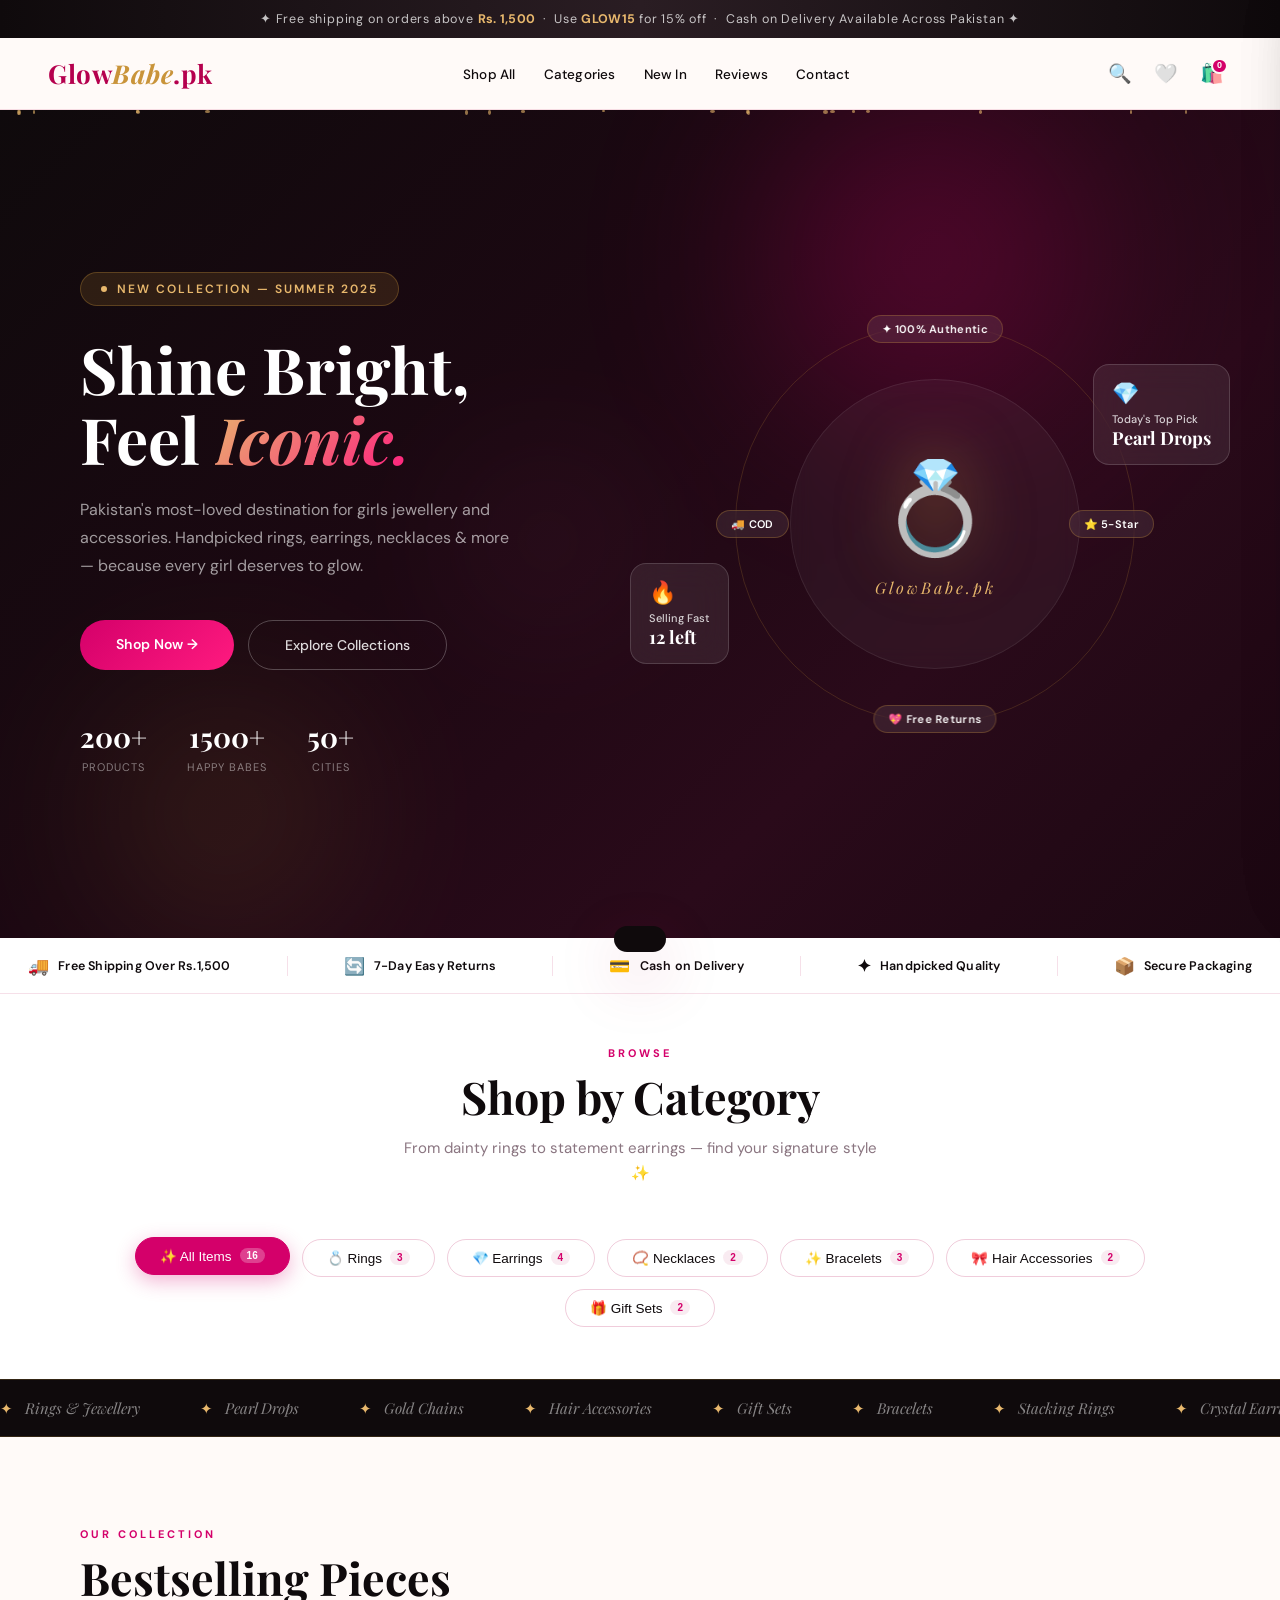
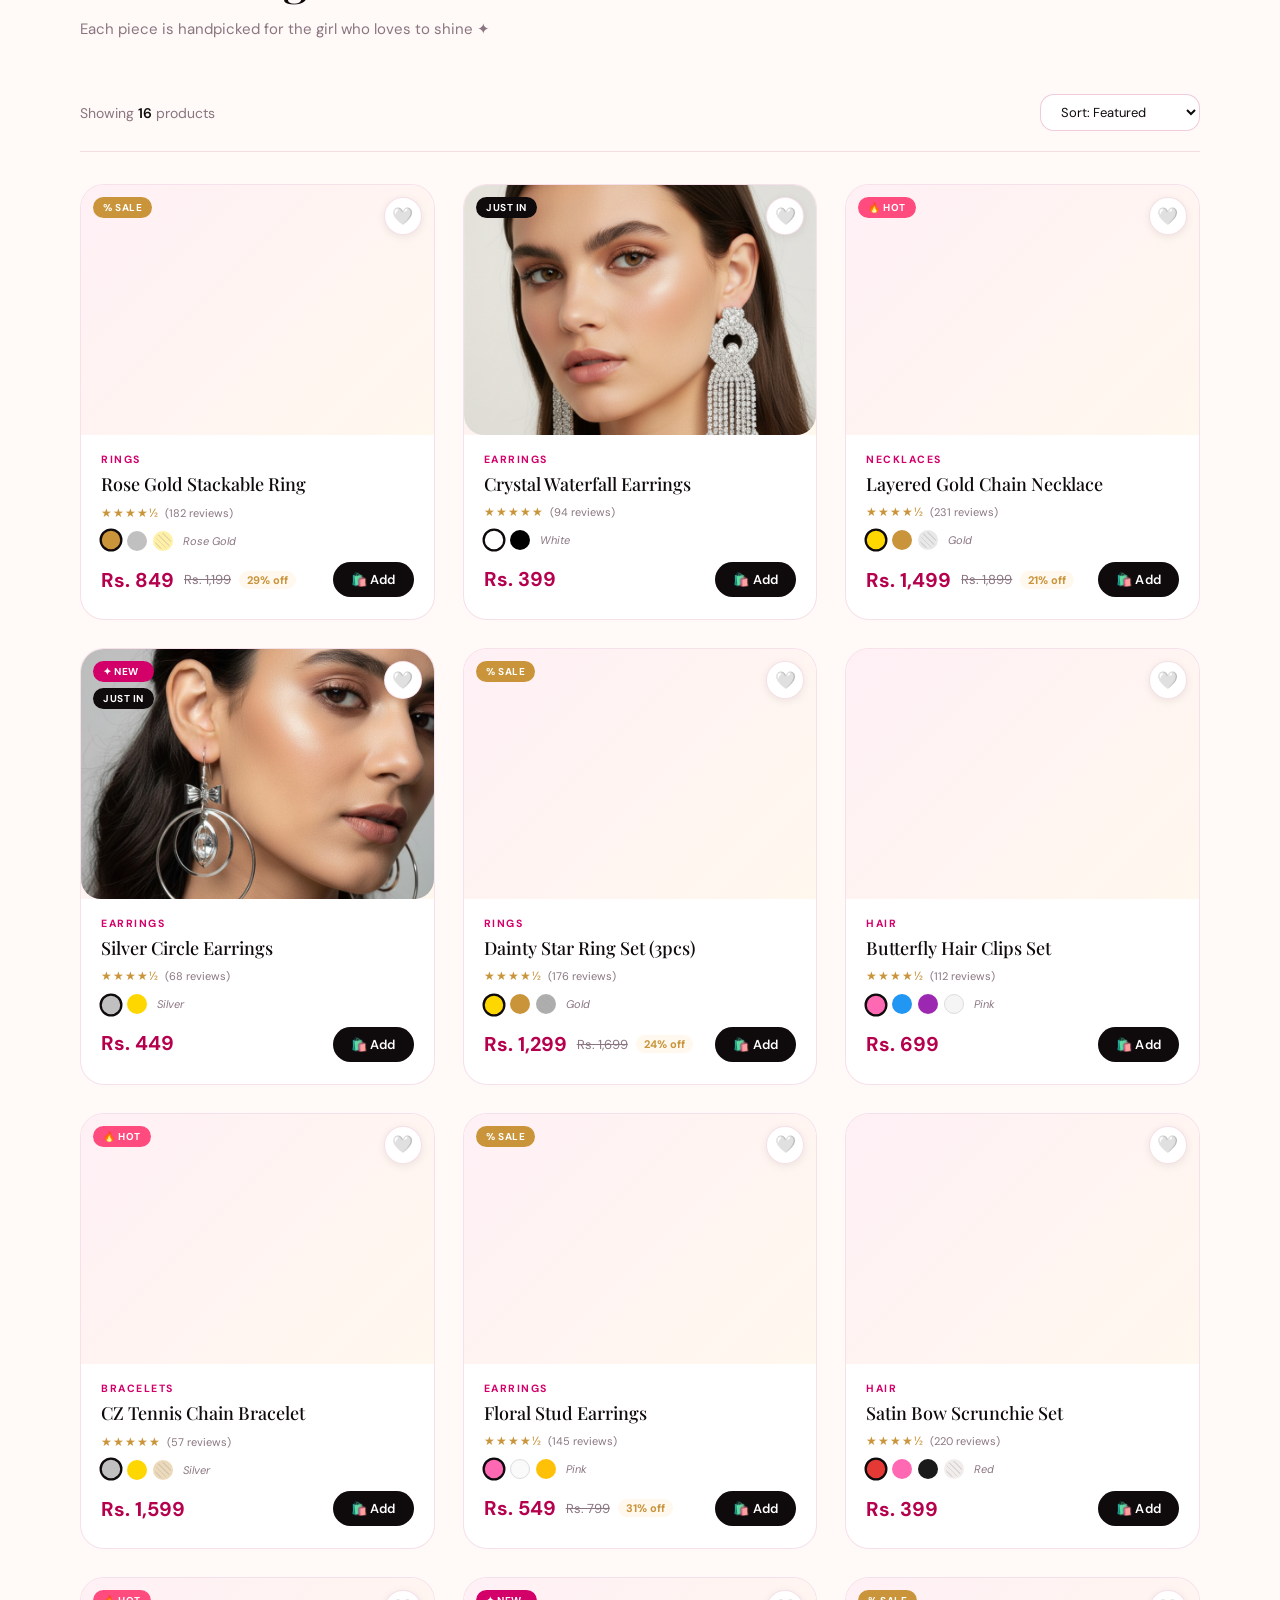
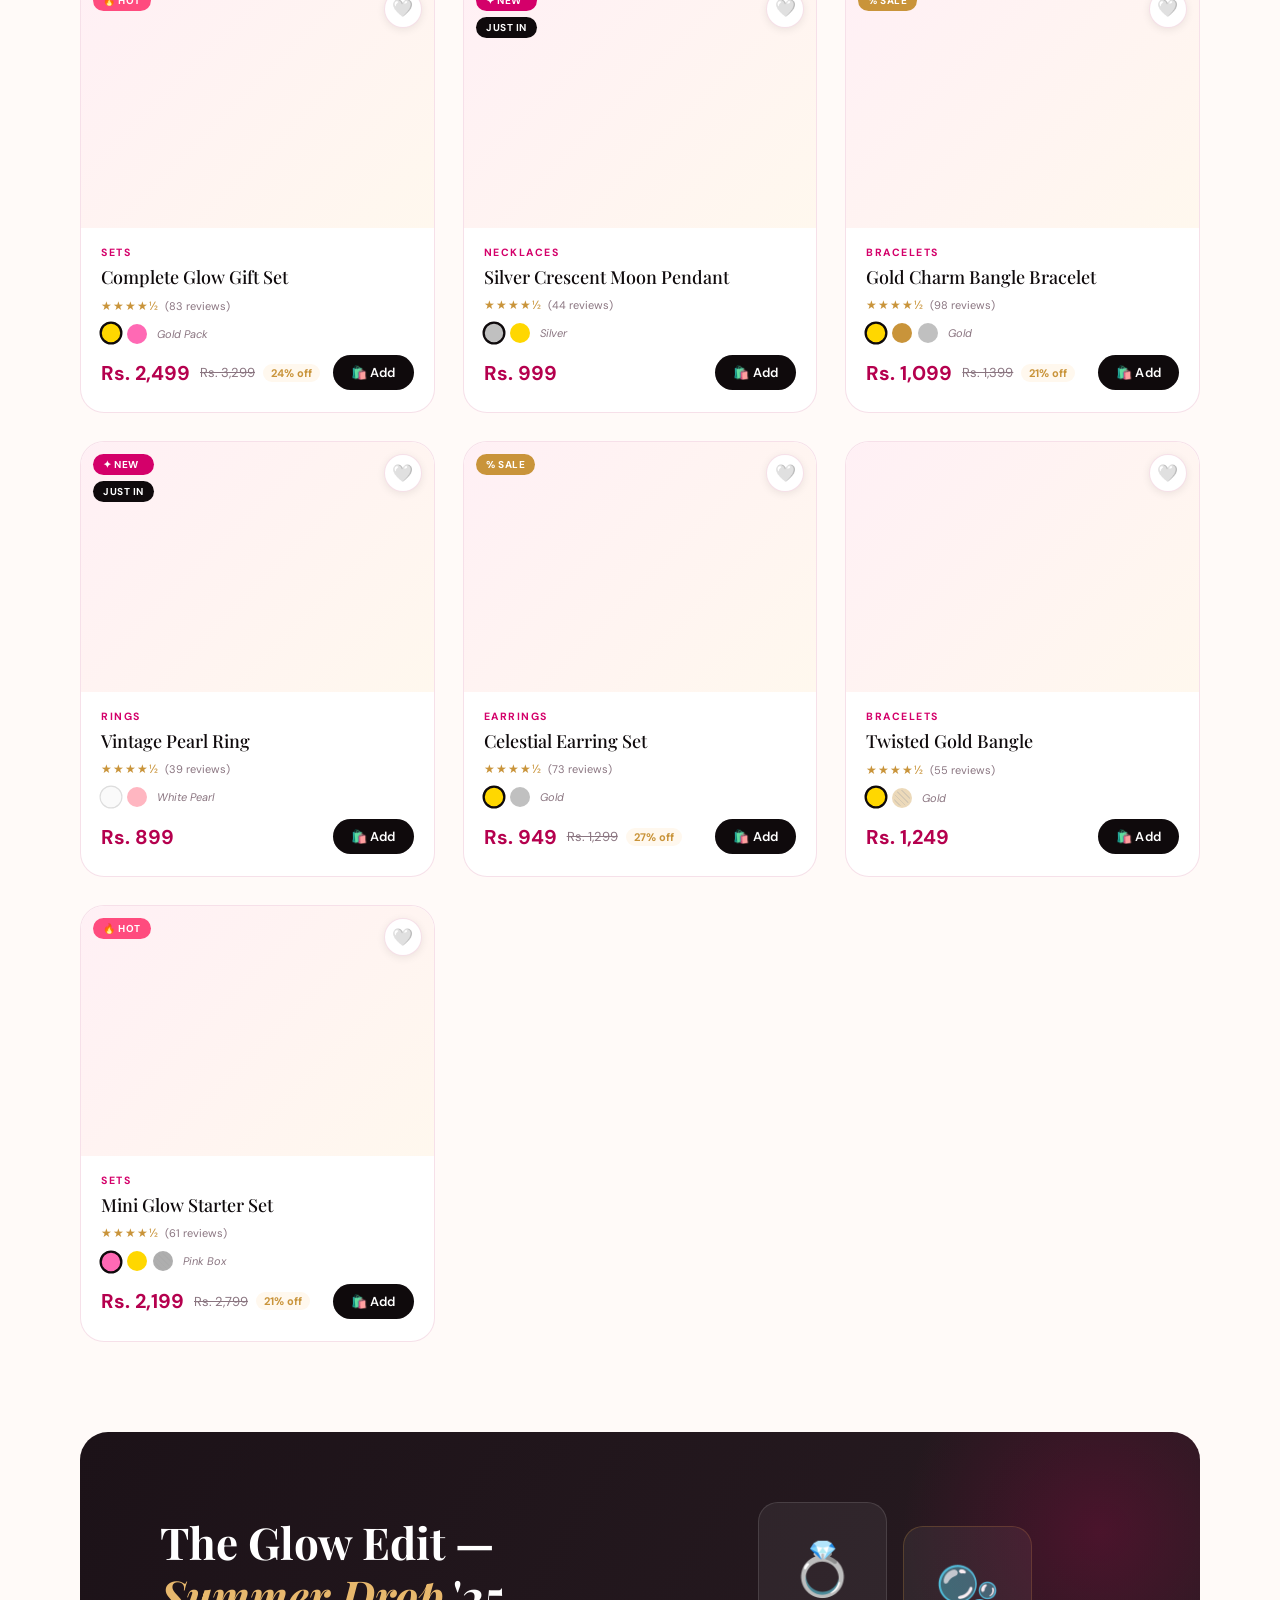
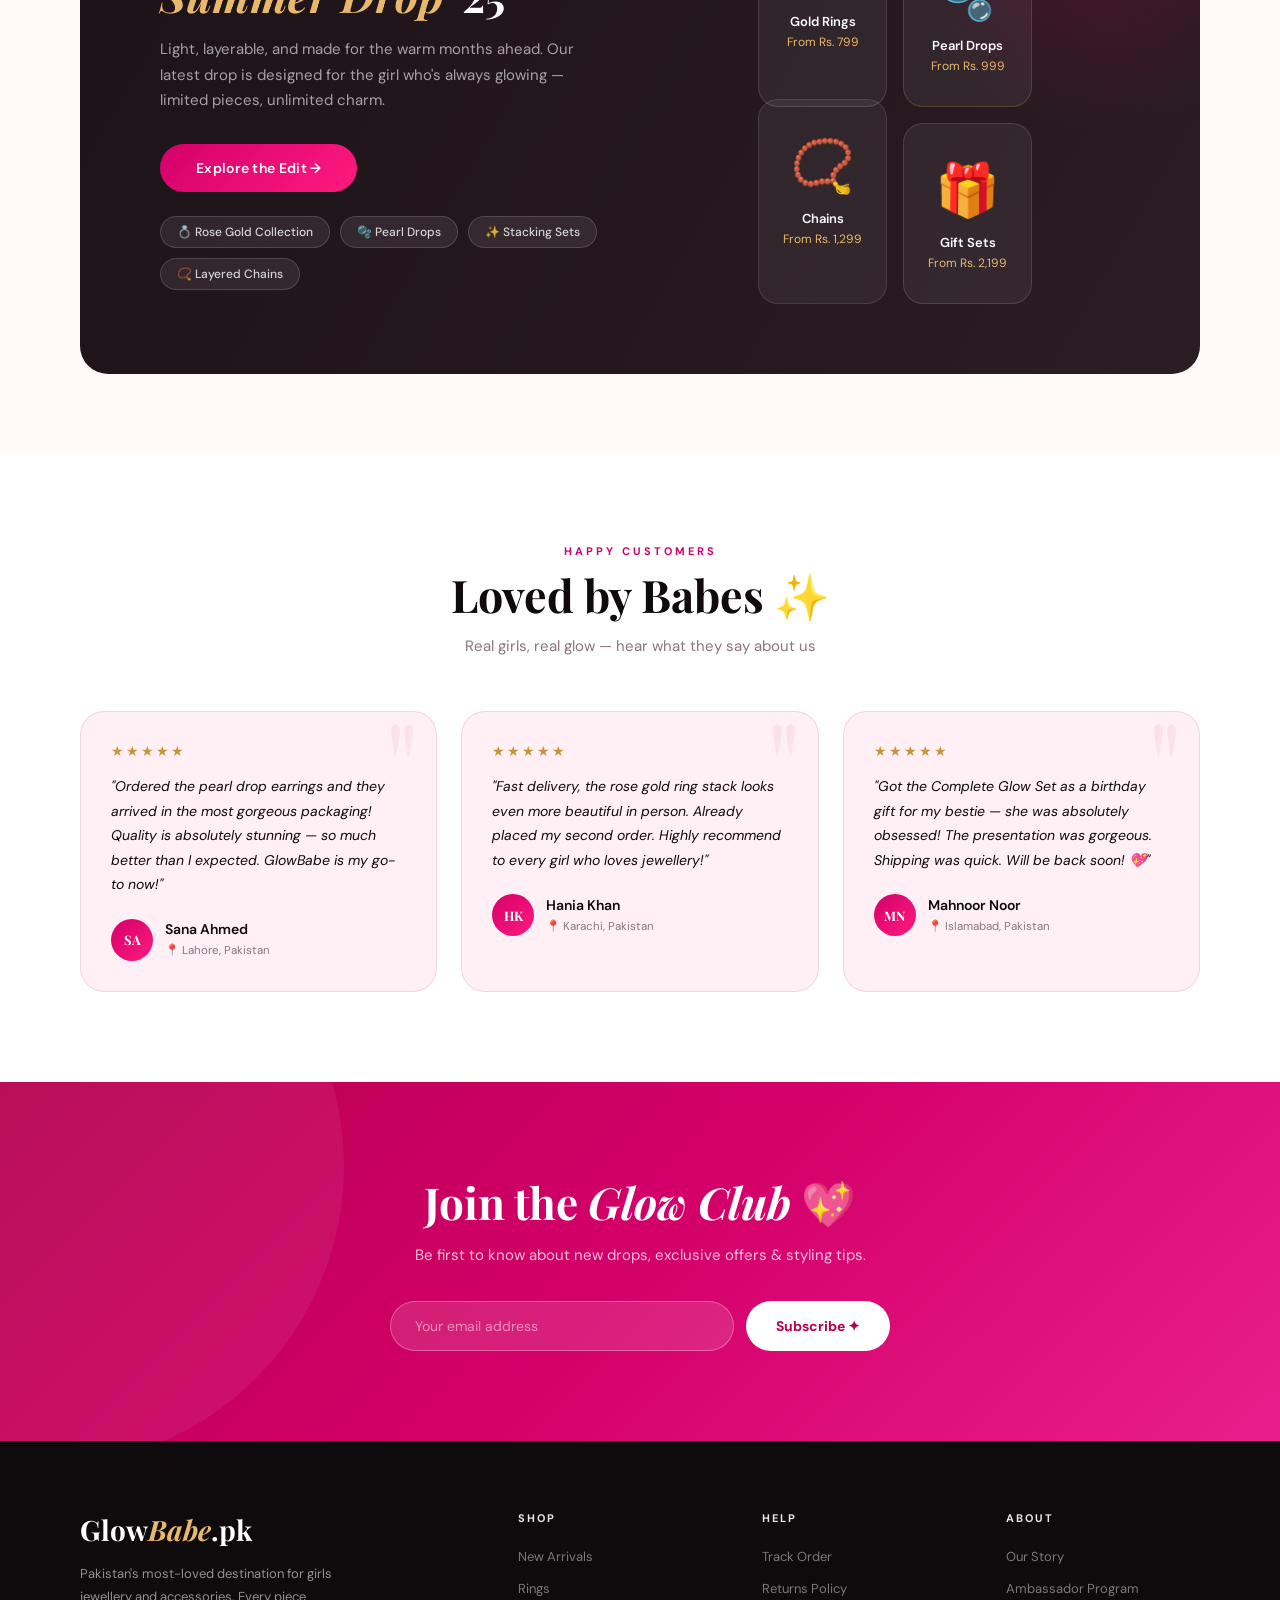
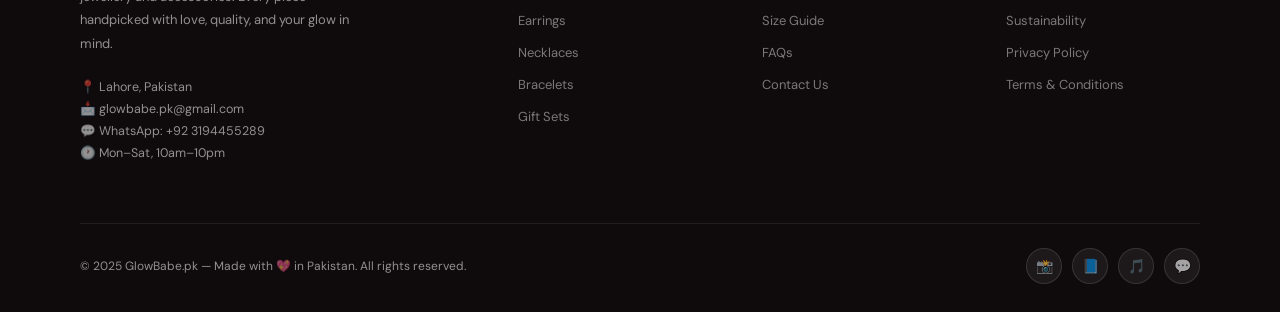
<file: index.html>
<!DOCTYPE html>
<html lang="en">
<head>
<meta charset="UTF-8"/>
<meta name="viewport" content="width=device-width, initial-scale=1.0"/>
<title>GlowBabe.pk – Girls Jewellery & Accessories</title>
<link rel="icon" href="assets/favicon.ico" type="image/x-icon"/>
<link href="https://fonts.googleapis.com/css2?family=Playfair+Display:ital,wght@0,400;0,500;0,700;1,400;1,700&family=DM+Sans:wght@300;400;500;600&display=swap" rel="stylesheet"/>
<style>
*,*::before,*::after{box-sizing:border-box;margin:0;padding:0}
:root{
--rose:#B5004E;--rose2:#D4006A;--rose3:#FF1A7F;--rose-pale:#FFF0F5;--rose-glass:rgba(181,0,78,0.08);
--gold:#C9943A;--gold2:#E8B86D;--gold-pale:#FFF8EE;
--cream:#FFFAF8;--dark:#0F0A0C;--dark2:#1C1218;--dark3:#2A1D23;
--muted:#8A7580;--border:rgba(181,0,78,0.12);--border2:rgba(181,0,78,0.2);
--white:#FFFFFF;
--font-h:'Playfair Display',Georgia,serif;
--font-b:'DM Sans',sans-serif;
--r:14px;--r2:24px;--r3:50px;
--shadow:0 8px 32px rgba(181,0,78,0.12);
--shadow2:0 24px 64px rgba(181,0,78,0.22);
}
html{scroll-behavior:smooth}
body{font-family:var(--font-b);background:var(--cream);color:var(--dark);overflow-x:hidden;cursor:default}

/* ─── ANNOUNCEMENT ─── */
.ann{background:linear-gradient(90deg,var(--dark) 0%,var(--dark3) 50%,var(--dark) 100%);color:rgba(255,255,255,.75);text-align:center;padding:11px 16px;font-size:12.5px;letter-spacing:.8px;position:relative;overflow:hidden}
.ann::before{content:'';position:absolute;top:0;left:-100%;width:100%;height:100%;background:linear-gradient(90deg,transparent,rgba(201,148,58,.12),transparent);animation:shimmer 3s infinite}
@keyframes shimmer{to{left:100%}}
.ann strong{color:var(--gold2);letter-spacing:.3px}

/* ─── NAV ─── */
nav{background:rgba(255,250,248,.96);backdrop-filter:blur(20px);border-bottom:1px solid var(--border);position:sticky;top:0;z-index:500;height:72px;display:flex;align-items:center;padding:0 48px;gap:32px}
.nav-logo{font-family:var(--font-h);font-size:26px;font-weight:700;color:var(--rose);text-decoration:none;letter-spacing:.5px;flex-shrink:0}
.nav-logo em{font-style:italic;color:var(--gold)}
.nav-links{display:flex;gap:28px;list-style:none;flex:1;justify-content:center}
.nav-links a{text-decoration:none;color:var(--dark);font-size:13.5px;font-weight:500;letter-spacing:.2px;position:relative;transition:color .2s}
.nav-links a::after{content:'';position:absolute;bottom:-4px;left:0;width:0;height:1.5px;background:var(--rose2);transition:width .25s}
.nav-links a:hover{color:var(--rose2)}
.nav-links a:hover::after{width:100%}
.nav-right{display:flex;align-items:center;gap:6px}
.icon-btn{background:none;border:none;cursor:pointer;width:40px;height:40px;border-radius:50%;display:flex;align-items:center;justify-content:center;font-size:19px;color:var(--dark);transition:all .2s;position:relative}
.icon-btn:hover{background:var(--rose-glass);color:var(--rose2)}
.badge{position:absolute;top:4px;right:4px;background:var(--rose2);color:#fff;font-size:9px;font-weight:700;min-width:16px;height:16px;border-radius:8px;display:flex;align-items:center;justify-content:center;padding:0 4px;line-height:1;border:2px solid var(--cream)}

/* ─── SEARCH OVERLAY ─── */
.search-overlay{position:fixed;inset:0;background:rgba(15,10,12,.7);backdrop-filter:blur(8px);z-index:600;display:flex;flex-direction:column;align-items:center;padding-top:100px;opacity:0;pointer-events:none;transition:opacity .3s}
.search-overlay.open{opacity:1;pointer-events:all}
.search-box{width:min(680px,90vw);animation:slideDown .3s ease}
@keyframes slideDown{from{transform:translateY(-20px);opacity:0}to{transform:translateY(0);opacity:1}}
.search-input-wrap{display:flex;align-items:center;background:#fff;border-radius:var(--r2);overflow:hidden;box-shadow:var(--shadow2);border:2px solid var(--border2)}
.search-input-wrap input{flex:1;border:none;padding:18px 24px;font-size:18px;font-family:var(--font-b);outline:none;background:transparent;color:var(--dark)}
.search-input-wrap input::placeholder{color:var(--muted)}
.search-input-wrap button{background:var(--rose2);border:none;padding:14px 28px;cursor:pointer;font-size:20px;color:#fff;transition:background .2s}
.search-input-wrap button:hover{background:var(--rose)}
.search-results{margin-top:20px;background:#fff;border-radius:var(--r2);overflow:hidden;box-shadow:var(--shadow2);max-height:420px;overflow-y:auto}
.search-result-item{display:flex;align-items:center;gap:16px;padding:14px 20px;border-bottom:1px solid var(--border);cursor:pointer;transition:background .15s}
.search-result-item:hover{background:var(--rose-pale)}
.search-result-item:last-child{border-bottom:none}
.search-emo{width:48px;height:48px;background:var(--rose-pale);border-radius:10px;display:flex;align-items:center;justify-content:center;font-size:24px;flex-shrink:0}
.search-info{flex:1}
.search-name{font-weight:500;font-size:14px;margin-bottom:2px}
.search-price{font-size:13px;color:var(--rose);font-weight:600}
.search-cat{font-size:11px;color:var(--muted);text-transform:uppercase;letter-spacing:.8px}
.search-close{position:absolute;top:20px;right:28px;background:rgba(255,255,255,.15);border:none;color:#fff;font-size:22px;cursor:pointer;width:44px;height:44px;border-radius:50%;display:flex;align-items:center;justify-content:center;transition:background .2s}
.search-close:hover{background:rgba(255,255,255,.25)}
.no-results{padding:32px;text-align:center;color:var(--muted);font-size:15px}
.search-product-img{width:60px;height:60px;object-fit:cover;border-radius:12px;display:block;}

/* ─── HERO ─── */
.hero{min-height:92vh;display:grid;grid-template-columns:1fr 1fr;align-items:center;padding:0 80px;background:linear-gradient(135deg,#0F0A0C 0%,#1C0812 40%,#2A0A1A 70%,#1C0812 100%);position:relative;overflow:hidden;gap:60px}
.hero-bg{position:absolute;inset:0;pointer-events:none}
.hero-orb{position:absolute;border-radius:50%;filter:blur(80px);opacity:.35}
.orb1{width:500px;height:500px;background:radial-gradient(circle,var(--rose2),transparent 70%);top:-100px;right:100px}
.orb2{width:350px;height:350px;background:radial-gradient(circle,var(--gold),transparent 70%);bottom:-50px;left:50px;opacity:.2}
.orb3{width:200px;height:200px;background:radial-gradient(circle,#FF6BB0,transparent 70%);top:40%;left:35%;opacity:.15}
.hero-particles{position:absolute;inset:0}
.particle{position:absolute;width:3px;height:3px;border-radius:50%;background:var(--gold2);animation:float linear infinite;opacity:.6}
@keyframes float{0%{transform:translateY(100vh) scale(0)}10%{opacity:.6}90%{opacity:.3}100%{transform:translateY(-20px) scale(1);opacity:0}}
.hero-content{position:relative;z-index:2}
.hero-eyebrow{display:inline-flex;align-items:center;gap:10px;background:rgba(201,148,58,.15);border:1px solid rgba(201,148,58,.3);border-radius:50px;padding:8px 20px;margin-bottom:28px;color:var(--gold2);font-size:12px;font-weight:600;letter-spacing:2px;text-transform:uppercase}
.hero-dot{width:6px;height:6px;border-radius:50%;background:var(--gold2);animation:pulse 2s infinite}
@keyframes pulse{0%,100%{opacity:1;transform:scale(1)}50%{opacity:.5;transform:scale(.7)}}
.hero h1{font-family:var(--font-h);font-size:clamp(48px,5vw,72px);font-weight:700;color:#fff;line-height:1.1;margin-bottom:22px}
.hero h1 em{font-style:italic;background:linear-gradient(135deg,var(--gold2),var(--rose3));-webkit-background-clip:text;-webkit-text-fill-color:transparent;background-clip:text}
.hero-sub{color:rgba(255,255,255,.6);font-size:16px;line-height:1.75;max-width:440px;margin-bottom:40px}
.hero-btns{display:flex;gap:14px;flex-wrap:wrap;margin-bottom:48px}
.btn-glow{background:linear-gradient(135deg,var(--rose2),var(--rose3));color:#fff;border:none;padding:15px 36px;border-radius:var(--r3);font-size:14px;font-weight:600;cursor:pointer;letter-spacing:.3px;transition:all .3s;box-shadow:0 0 0 0 rgba(212,0,106,.4);text-decoration:none;display:inline-block}
.btn-glow:hover{transform:translateY(-2px);box-shadow:0 8px 32px rgba(212,0,106,.5),0 0 60px rgba(212,0,106,.2)}
.btn-ghost{background:transparent;color:rgba(255,255,255,.85);border:1.5px solid rgba(255,255,255,.25);padding:15px 36px;border-radius:var(--r3);font-size:14px;font-weight:500;cursor:pointer;transition:all .25s;text-decoration:none;display:inline-block}
.btn-ghost:hover{border-color:rgba(255,255,255,.6);background:rgba(255,255,255,.08)}
.hero-stats{display:flex;gap:40px}
.stat-item{text-align:center}
.stat-num{font-family:var(--font-h);font-size:28px;font-weight:700;color:#fff;display:block}
.stat-label{font-size:11px;color:rgba(255,255,255,.45);letter-spacing:1px;text-transform:uppercase;margin-top:2px}
.hero-visual{position:relative;z-index:2;display:flex;justify-content:center;align-items:center}
.hero-ring{width:400px;height:400px;border-radius:50%;border:1px solid rgba(201,148,58,.2);display:flex;align-items:center;justify-content:center;position:relative;animation:heroRotate 20s linear infinite}
@keyframes heroRotate{to{transform:rotate(360deg)}}
.hero-ring-inner{width:290px;height:290px;border-radius:50%;background:rgba(255,255,255,.04);border:1px solid rgba(255,255,255,.08);backdrop-filter:blur(10px);display:flex;flex-direction:column;align-items:center;justify-content:center;gap:10px;animation:heroRotate 20s linear infinite reverse}
.hero-big-emoji{font-size:90px;filter:drop-shadow(0 0 30px rgba(201,148,58,.5))}
.hero-brand-text{font-family:var(--font-h);font-size:16px;font-style:italic;color:var(--gold2);letter-spacing:3px}
.orbit-badge{position:absolute;animation:heroRotate 20s linear infinite reverse}
.orbit-item{background:rgba(255,255,255,.08);border:1px solid rgba(201,148,58,.3);backdrop-filter:blur(10px);color:#fff;font-size:11px;font-weight:600;padding:6px 14px;border-radius:50px;white-space:nowrap;letter-spacing:.3px}
.ob1{top:-10px;left:50%;transform:translateX(-50%)}
.ob2{bottom:-10px;left:50%;transform:translateX(-50%)}
.ob3{left:-20px;top:50%;transform:translateY(-50%)}
.ob4{right:-20px;top:50%;transform:translateY(-50%)}
.hero-floating-card{position:absolute;background:rgba(255,255,255,.08);border:1px solid rgba(255,255,255,.15);backdrop-filter:blur(16px);border-radius:16px;padding:14px 18px;animation:floatCard 4s ease-in-out infinite}
.hfc1{top:10%;right:-30px;animation-delay:0s}
.hfc2{bottom:15%;left:-40px;animation-delay:2s}
@keyframes floatCard{0%,100%{transform:translateY(0)}50%{transform:translateY(-10px)}}
.hfc-emoji{font-size:22px;margin-bottom:4px}
.hfc-text{font-size:11px;color:rgba(255,255,255,.8);font-weight:500}
.hfc-val{font-family:var(--font-h);font-size:18px;color:#fff;font-weight:700}

/* ─── TRUST BAR ─── */
.trust-bar{background:#fff;border-bottom:1px solid var(--border);padding:0 80px;height:56px;display:flex;align-items:center;justify-content:center;gap:56px;overflow:hidden}
.trust-item{display:flex;align-items:center;gap:9px;font-size:12.5px;font-weight:600;color:var(--dark);white-space:nowrap;letter-spacing:.2px}
.trust-icon{font-size:17px}
.trust-divider{width:1px;height:20px;background:var(--border);flex-shrink:0}

/* ─── SECTIONS ─── */
section,.section-block{padding:90px 80px}
.section-tag{font-size:11px;font-weight:700;letter-spacing:3px;text-transform:uppercase;color:var(--rose2);margin-bottom:10px}
.section-title{font-family:var(--font-h);font-size:clamp(32px,3.5vw,46px);font-weight:700;color:var(--dark);margin-bottom:12px;line-height:1.2}
.section-sub{color:var(--muted);font-size:15px;max-width:480px;line-height:1.7}
.section-header{margin-bottom:52px}
.section-header.center{text-align:center}
.section-header.center .section-sub{margin:0 auto}

/* ─── CATEGORY CHIPS ─── */
.cats-section{background:#fff;padding:52px 80px}
.cats-wrap{display:flex;gap:12px;flex-wrap:wrap;justify-content:center;margin-top:32px}
.cat-pill{border:1.5px solid var(--border2);border-radius:var(--r3);padding:10px 24px;font-size:13.5px;font-weight:500;background:none;cursor:pointer;color:var(--dark);transition:all .25s;display:flex;align-items:center;gap:8px}
.cat-pill:hover,.cat-pill.active{background:var(--rose2);border-color:var(--rose2);color:#fff;transform:translateY(-2px);box-shadow:0 6px 20px rgba(212,0,106,.3)}
.cat-pill .cat-count{background:rgba(255,255,255,.25);border-radius:50px;padding:2px 7px;font-size:10px;font-weight:700}
.cat-pill:not(.active) .cat-count{background:var(--rose-glass);color:var(--rose2)}

/* ─── PRODUCT GRID ─── */
.products-section{background:var(--cream)}
.sort-bar{display:flex;align-items:center;justify-content:space-between;margin-bottom:32px;padding-bottom:20px;border-bottom:1px solid var(--border)}
.result-count{font-size:14px;color:var(--muted)}
.result-count strong{color:var(--dark);font-weight:600}
.sort-select{border:1.5px solid var(--border2);border-radius:var(--r);padding:8px 16px;font-family:var(--font-b);font-size:13px;color:var(--dark);background:#fff;cursor:pointer;outline:none}
.sort-select:focus{border-color:var(--rose2)}
.product-grid{display:grid;grid-template-columns:repeat(auto-fill,minmax(270px,1fr));gap:28px}
.product-card{background:#fff;border-radius:var(--r2);border:1px solid var(--border);overflow:hidden;transition:all .35s cubic-bezier(.4,0,.2,1);cursor:pointer;position:relative}
.product-card:hover{transform:translateY(-8px);box-shadow:var(--shadow2);border-color:rgba(212,0,106,.25)}
.product-card.animate-in{animation:cardIn .5s ease both}
@keyframes cardIn{from{opacity:0;transform:translateY(30px)}to{opacity:1;transform:translateY(0)}}

/* ─── PRODUCT IMAGE with HOVER SECOND IMAGE ─── */
.product-img{height:250px;background:linear-gradient(135deg,#FFF0F5,#FFF8EE);display:flex;align-items:center;justify-content:center;position:relative;overflow:hidden;transition:background .3s}
.product-card:hover .product-img{background:linear-gradient(135deg,#FFE4F0,#FFF3E0)}

/* Primary image wrapper */
.img-primary{position:absolute;inset:0;display:flex;align-items:center;justify-content:center;transition:opacity .45s ease, transform .45s ease;transform:scale(1);opacity:1;z-index:1}
.product-card:hover .img-primary{opacity:0;/*transform:scale(1.08)*/}

/* Hover/secondary image wrapper */
.img-primary,.img-hover{position:absolute;inset:0;width:100%;height:100%;overflow:hidden;border-radius:20px;transition:opacity .45s ease,transform .45s ease}.img-primary img,.img-hover img{width:100%;height:100%;object-fit:cover;display:block}

.img-hover{opacity:0;/*transform:scale(1.05)*/;z-index:2}.product-card:hover .img-hover{opacity:1;transform:scale(1)}.product-card:hover .img-primary{opacity:0}

/* Emoji fallback */
.product-emoji-big{font-size:85px;transition:transform .4s cubic-bezier(.34,1.56,.64,1);user-select:none;filter:drop-shadow(0 4px 12px rgba(0,0,0,.1))}

/* Real images */
.product-img img.pi-main,.product-img img.pi-hover{width:100%;height:100%;object-fit:cover;object-position: center;display:block;border-radius:20}

/* Hover zoom effect on emoji fallback */
/*.product-card:hover .img-hover .product-emoji-big{transform:scale(1.12) rotate(-5deg)}*/

.product-badges{position:absolute;top:12px;left:12px;display:flex;flex-direction:column;gap:6px;z-index:5}
.pbadge{font-size:10px;font-weight:700;padding:4px 10px;border-radius:50px;letter-spacing:.5px;text-transform:uppercase}
.pb-new{background:var(--rose2);color:#fff}
.pb-sale{background:var(--gold);color:#fff}
.pb-hot{background:#FF4B7E;color:#fff}
.pb-limited{background:var(--dark);color:#fff}
.wish-btn{position:absolute;top:12px;right:12px;background:#fff;border:1.5px solid var(--border);border-radius:50%;width:38px;height:38px;display:flex;align-items:center;justify-content:center;cursor:pointer;font-size:17px;transition:all .25s;box-shadow:0 2px 8px rgba(0,0,0,.08);z-index:5}
.wish-btn:hover{border-color:var(--rose2);transform:scale(1.1)}
.wish-btn.wishlisted{background:var(--rose-pale);border-color:var(--rose2)}
.quick-add{position:absolute;bottom:0;left:0;right:0;background:var(--rose2);color:#fff;border:none;padding:12px;font-size:13px;font-weight:600;cursor:pointer;transform:translateY(100%);transition:transform .3s;letter-spacing:.3px;font-family:var(--font-b);z-index:5}
.product-card:hover .quick-add{transform:translateY(0)}
.img-hover{pointer-events:none}                        /*new ha ye be */
.product-img.show-hover .img-primary{opacity:0}            /*new ha ye be */
.product-img.show-hover .img-hover{opacity:1}          /*new line*/ 
.product-info{padding:18px 20px 22px}
.product-cat-label{font-size:10.5px;font-weight:700;letter-spacing:1.5px;text-transform:uppercase;color:var(--rose2);margin-bottom:6px}
.product-title{font-family:var(--font-h);font-size:18px;font-weight:500;color:var(--dark);margin-bottom:8px;line-height:1.35}
.stars-row{display:flex;align-items:center;gap:6px;margin-bottom:10px}
.stars{color:var(--gold);font-size:12px;letter-spacing:1px}
.rev-count{font-size:11px;color:var(--muted)}

/* ─── COLOR SWATCHES ─── */
.color-swatches{display:flex;align-items:center;gap:6px;margin-bottom:12px;flex-wrap:wrap}
.swatch{width:20px;height:20px;border-radius:50%;cursor:pointer;transition:all .2s;position:relative;flex-shrink:0;border:2px solid transparent}
.swatch:hover{transform:scale(1.2)}
.swatch.selected{border-color:var(--dark);transform:scale(1.15)}
.swatch.sold-out{opacity:.35;cursor:not-allowed;}
.swatch.sold-out::after{content:'';position:absolute;inset:0;background:repeating-linear-gradient(45deg,rgba(0,0,0,.3) 0px,rgba(0,0,0,.3) 1px,transparent 1px,transparent 4px);border-radius:50%}
.swatch.sold-out:hover{transform:scale(1)}
.swatch-tooltip{font-size:10px;color:var(--muted);margin-left:2px}
.color-label{font-size:11px;color:var(--muted);margin-left:4px;font-style:italic}

.price-row{display:flex;align-items:center;justify-content:space-between}
.price-main{font-size:20px;font-weight:700;color:var(--rose)}
.price-orig{font-size:13px;color:var(--muted);text-decoration:line-through;margin-left:6px;font-weight:400}
.price-save{font-size:11px;background:var(--gold-pale);color:var(--gold);font-weight:700;padding:2px 8px;border-radius:50px;margin-left:4px}
.atc-btn{background:var(--dark);color:#fff;border:none;border-radius:var(--r3);padding:9px 18px;font-size:13px;font-weight:600;cursor:pointer;transition:all .25s;font-family:var(--font-b);letter-spacing:.2px;display:flex;align-items:center;gap:6px}
.atc-btn:hover{background:var(--rose2);transform:scale(1.04)}
.atc-btn.added{background:#1B5E20}

/* ─── MARQUEE ─── */
.marquee-section{background:var(--dark);padding:18px 0;overflow:hidden;border-top:1px solid rgba(201,148,58,.2);border-bottom:1px solid rgba(201,148,58,.2)}
.marquee-track{display:flex;gap:60px;animation:marqueeScroll 20s linear infinite;width:max-content}
@keyframes marqueeScroll{to{transform:translateX(-50%)}}
.marquee-item{font-family:var(--font-h);font-size:15px;font-style:italic;color:rgba(255,255,255,.5);white-space:nowrap;display:flex;align-items:center;gap:12px}
.marquee-item .m-star{color:var(--gold2);font-style:normal}

/* ─── FEATURED BANNER ─── */
.feature-banner{margin:0 80px 80px;border-radius:28px;background:linear-gradient(120deg,var(--dark2) 0%,var(--dark3) 100%);padding:70px 80px;display:grid;grid-template-columns:1fr 1fr;align-items:center;gap:60px;position:relative;overflow:hidden}
.feature-banner::before{content:'';position:absolute;top:-100px;right:-100px;width:400px;height:400px;border-radius:50%;background:radial-gradient(circle,rgba(181,0,78,.25),transparent 70%)}
.feature-banner h2{font-family:var(--font-h);font-size:44px;font-weight:700;color:#fff;line-height:1.2;margin-bottom:16px}
.feature-banner h2 em{font-style:italic;color:var(--gold2)}
.feature-banner p{color:rgba(255,255,255,.6);font-size:15px;line-height:1.7;margin-bottom:30px}
.feature-tags{display:flex;flex-wrap:wrap;gap:10px;margin-top:24px}
.ftag{background:rgba(255,255,255,.08);border:1px solid rgba(255,255,255,.15);color:rgba(255,255,255,.8);font-size:12px;font-weight:500;padding:7px 16px;border-radius:50px}

/* ─── TESTIMONIALS ─── */
.testimonials-section{background:#fff;padding:90px 80px}
.review-grid{display:grid;grid-template-columns:repeat(3,1fr);gap:24px;margin-top:52px}
.review-card{background:var(--rose-pale);border:1px solid var(--border);border-radius:var(--r2);padding:30px;transition:transform .3s,box-shadow .3s;position:relative;overflow:hidden}
.review-card::before{content:'"';position:absolute;top:-10px;right:16px;font-family:var(--font-h);font-size:120px;color:rgba(181,0,78,.06);line-height:1;pointer-events:none}
.review-card:hover{transform:translateY(-4px);box-shadow:var(--shadow)}
.review-stars{color:var(--gold);font-size:14px;margin-bottom:14px;letter-spacing:2px}
.review-text{font-size:14px;line-height:1.75;color:var(--dark);margin-bottom:22px;font-style:italic}
.review-author{display:flex;align-items:center;gap:12px}
.r-avatar{width:42px;height:42px;border-radius:50%;background:linear-gradient(135deg,var(--rose2),var(--rose3));display:flex;align-items:center;justify-content:center;color:#fff;font-size:13px;font-weight:700;font-family:var(--font-h);flex-shrink:0}
.r-name{font-weight:600;font-size:14px;display:block}
.r-loc{font-size:11.5px;color:var(--muted);margin-top:1px}

/* ─── NEWSLETTER ─── */
.newsletter{background:linear-gradient(135deg,var(--rose) 0%,var(--rose2) 50%,#E91E8C 100%);padding:90px 80px;text-align:center;position:relative;overflow:hidden}
.newsletter::before{content:'';position:absolute;top:-60%;left:-20%;width:600px;height:600px;border-radius:50%;background:rgba(255,255,255,.06);pointer-events:none}
.newsletter h2{font-family:var(--font-h);font-size:44px;font-weight:700;color:#fff;margin-bottom:14px}
.newsletter h2 em{font-style:italic}
.newsletter p{color:rgba(255,255,255,.75);font-size:15px;margin-bottom:36px}
.nl-form{display:flex;gap:12px;max-width:500px;margin:0 auto}
.nl-input{flex:1;background:rgba(255,255,255,.12);border:1.5px solid rgba(255,255,255,.3);color:#fff;border-radius:var(--r3);padding:15px 24px;font-size:14px;font-family:var(--font-b);outline:none;transition:border-color .2s}
.nl-input::placeholder{color:rgba(255,255,255,.5)}
.nl-input:focus{border-color:rgba(255,255,255,.7)}
.nl-btn{background:#fff;color:var(--rose);border:none;border-radius:var(--r3);padding:15px 30px;font-size:14px;font-weight:700;cursor:pointer;white-space:nowrap;transition:all .25s;font-family:var(--font-b)}
.nl-btn:hover{background:var(--gold-pale);transform:scale(1.03)}

/* ─── FOOTER ─── */
footer{background:var(--dark);color:rgba(255,255,255,.55);padding:70px 80px 28px}
.footer-top{display:grid;grid-template-columns:2fr 1fr 1fr 1fr;gap:50px;margin-bottom:56px}
.f-brand-name{font-family:var(--font-h);font-size:28px;font-weight:700;color:#fff;margin-bottom:14px}
.f-brand-name em{font-style:italic;color:var(--gold2)}
.f-brand-desc{font-size:13px;line-height:1.8;max-width:280px;margin-bottom:24px}
.f-contact-line{font-size:12.5px;margin-bottom:6px;display:flex;align-items:center;gap:8px}
.f-col-title{font-size:11px;font-weight:700;color:rgba(255,255,255,.9);letter-spacing:2px;text-transform:uppercase;margin-bottom:20px}
.f-col ul{list-style:none;display:flex;flex-direction:column;gap:11px}
.f-col ul li a{color:rgba(255,255,255,.45);font-size:13px;text-decoration:none;transition:color .2s}
.f-col ul li a:hover{color:var(--gold2)}
.footer-bottom{border-top:1px solid rgba(255,255,255,.08);padding-top:24px;display:flex;justify-content:space-between;align-items:center;font-size:12px}
.socials{display:flex;gap:10px}
.soc-btn{width:36px;height:36px;border-radius:50%;background:rgba(255,255,255,.06);border:1px solid rgba(255,255,255,.12);display:flex;align-items:center;justify-content:center;font-size:14px;cursor:pointer;transition:all .2s;text-decoration:none;color:rgba(255,255,255,.6)}
.soc-btn:hover{background:var(--rose2);border-color:var(--rose2);color:#fff;transform:scale(1.1)}

/* ─── CART DRAWER ─── */
.overlay{position:fixed;inset:0;background:rgba(15,10,12,.55);backdrop-filter:blur(4px);z-index:700;opacity:0;pointer-events:none;transition:opacity .3s}
.overlay.open{opacity:1;pointer-events:all}
.cart-drawer{position:fixed;top:0;right:0;width:420px;height:100%;background:#fff;z-index:701;transform:translateX(110%);transition:transform .4s cubic-bezier(.4,0,.2,1);display:flex;flex-direction:column;box-shadow:-20px 0 60px rgba(0,0,0,.15)}
.cart-drawer.open{transform:translateX(0)}
.cart-head{padding:24px 24px 18px;border-bottom:1px solid var(--border);display:flex;align-items:center;justify-content:space-between;flex-shrink:0}
.cart-head h3{font-family:var(--font-h);font-size:22px;font-weight:600}
.cart-head h3 span{font-size:14px;font-weight:400;color:var(--muted);font-family:var(--font-b);margin-left:6px}
.x-btn{background:none;border:none;cursor:pointer;font-size:20px;color:var(--muted);width:36px;height:36px;border-radius:50%;display:flex;align-items:center;justify-content:center;transition:all .2s}
.x-btn:hover{background:var(--rose-glass);color:var(--rose2)}
.cart-body{flex:1;overflow-y:auto;padding:20px 24px}
.cart-empty-state{display:flex;flex-direction:column;align-items:center;justify-content:center;height:100%;gap:12px;color:var(--muted)}
.ces-emoji{font-size:56px}
.ces-title{font-family:var(--font-h);font-size:22px;color:var(--dark);font-style:italic}
.ces-sub{font-size:14px;text-align:center;line-height:1.6;max-width:220px}
.cart-item{display:flex;gap:14px;padding:16px 0;border-bottom:1px solid var(--border);align-items:flex-start;animation:cartItemIn .3s ease}
@keyframes cartItemIn{from{opacity:0;transform:translateX(20px)}to{opacity:1;transform:translateX(0)}}
.ci-thumb{width:68px;height:68px;border-radius:12px;flex-shrink:0;overflow:hidden;background:var(--rose-pale);display:flex;align-items:center;justify-content:center;font-size:32px}
.ci-thumb img.cart-img{width:100%;height:100%;object-fit:cover;display:block;border-radius:12px}
.ci-info{flex:1}
.ci-name{font-size:14px;font-weight:500;margin-bottom:2px;line-height:1.35}
.ci-variant{font-size:11px;color:var(--muted);margin-bottom:4px}
.ci-price{font-size:15px;font-weight:700;color:var(--rose);margin-bottom:10px}
.ci-qty{display:flex;align-items:center;gap:10px}
.q-btn{background:var(--rose-glass);border:1px solid var(--border2);width:28px;height:28px;border-radius:50%;cursor:pointer;font-size:14px;font-weight:700;display:flex;align-items:center;justify-content:center;color:var(--rose2);transition:all .2s}
.q-btn:hover{background:var(--rose2);color:#fff;border-color:var(--rose2)}
.q-num{font-size:14px;font-weight:600;min-width:22px;text-align:center}
.ci-remove{background:none;border:none;cursor:pointer;font-size:16px;color:var(--muted);padding:4px;border-radius:6px;transition:all .2s;flex-shrink:0;margin-top:2px}
.ci-remove:hover{color:#C62828;background:#FFEBEE}
.cart-foot{padding:20px 24px 28px;border-top:1px solid var(--border);flex-shrink:0}
.cart-subtotal{display:flex;justify-content:space-between;font-size:14px;color:var(--muted);margin-bottom:6px}
.cart-total-row{display:flex;justify-content:space-between;font-size:18px;font-weight:700;margin-bottom:20px}
.cart-total-row span:last-child{color:var(--rose)}
.cart-cta{width:100%;background:linear-gradient(135deg,var(--rose2),var(--rose3));color:#fff;border:none;border-radius:var(--r3);padding:16px;font-size:15px;font-weight:700;cursor:pointer;transition:all .3s;font-family:var(--font-b);letter-spacing:.3px;box-shadow:0 6px 24px rgba(212,0,106,.35)}
.cart-cta:hover{transform:translateY(-2px);box-shadow:0 12px 40px rgba(212,0,106,.5)}
.cart-note{text-align:center;font-size:11.5px;color:var(--muted);margin-top:12px;display:flex;align-items:center;justify-content:center;gap:6px}
.continue-btn{width:100%;background:none;border:1.5px solid var(--border2);color:var(--dark);border-radius:var(--r3);padding:12px;font-size:13.5px;font-weight:500;cursor:pointer;transition:all .2s;font-family:var(--font-b);margin-top:10px}
.continue-btn:hover{border-color:var(--rose2);color:var(--rose2)}

/* ─── WISHLIST DRAWER ─── */
.wishlist-drawer{position:fixed;top:0;right:0;width:420px;height:100%;background:#fff;z-index:702;transform:translateX(110%);transition:transform .4s cubic-bezier(.4,0,.2,1);display:flex;flex-direction:column;box-shadow:-20px 0 60px rgba(0,0,0,.15)}
.wishlist-drawer.open{transform:translateX(0)}
.wishlist-head{padding:24px 24px 18px;border-bottom:1px solid var(--border);display:flex;align-items:center;justify-content:space-between;flex-shrink:0}
.wishlist-head h3{font-family:var(--font-h);font-size:22px;font-weight:600}
.wishlist-body{flex:1;overflow-y:auto;padding:20px 24px}
.wishlist-item{display:flex;gap:14px;padding:16px 0;border-bottom:1px solid var(--border);align-items:center;animation:cartItemIn .3s ease}
.wi-thumb{width:72px;height:72px;border-radius:14px;overflow:hidden;background:var(--rose-pale);display:flex;align-items:center;justify-content:center;font-size:36px;flex-shrink:0}
.wi-thumb img{width:100%;height:100%;object-fit:cover;display:block}
.wi-info{flex:1}
.wi-name{font-family:var(--font-h);font-size:15px;font-weight:500;margin-bottom:4px;line-height:1.3}
.wi-cat{font-size:10px;font-weight:700;letter-spacing:1.5px;text-transform:uppercase;color:var(--rose2);margin-bottom:6px}
.wi-price{font-size:16px;font-weight:700;color:var(--rose)}
.wi-actions{display:flex;gap:8px;margin-top:10px}
.wi-atc{background:var(--rose2);color:#fff;border:none;border-radius:var(--r3);padding:7px 16px;font-size:12px;font-weight:600;cursor:pointer;font-family:var(--font-b);transition:all .2s}
.wi-atc:hover{background:var(--rose);transform:scale(1.04)}
.wi-remove{background:none;border:1px solid var(--border2);border-radius:var(--r3);padding:7px 12px;font-size:12px;color:var(--muted);cursor:pointer;font-family:var(--font-b);transition:all .2s}
.wi-remove:hover{border-color:#C62828;color:#C62828}
.wishlist-empty{display:flex;flex-direction:column;align-items:center;justify-content:center;height:100%;gap:12px;color:var(--muted)}
.wishlist-footer{padding:16px 24px;border-top:1px solid var(--border);text-align:center;font-size:12px;color:var(--muted)}

/* ─── CHECKOUT MODAL ─── */
.modal-overlay{position:fixed;inset:0;background:rgba(15,10,12,.7);backdrop-filter:blur(8px);z-index:800;display:flex;align-items:center;justify-content:center;padding:20px;opacity:0;pointer-events:none;transition:opacity .35s}
.modal-overlay.open{opacity:1;pointer-events:all}
.modal{background:#fff;border-radius:28px;width:min(680px,100%);max-height:90vh;overflow:hidden;display:flex;flex-direction:column;box-shadow:0 40px 80px rgba(0,0,0,.25);animation:modalIn .4s cubic-bezier(.34,1.56,.64,1) both}
@keyframes modalIn{from{transform:scale(.85);opacity:0}to{transform:scale(1);opacity:1}}
.modal-header{padding:28px 32px 20px;border-bottom:1px solid var(--border);display:flex;align-items:center;justify-content:space-between;flex-shrink:0}
.modal-header h2{font-family:var(--font-h);font-size:26px;font-weight:700}
.modal-body{overflow-y:auto;flex:1}
.summary-item{display:flex;align-items:center;gap:12px;margin-bottom:12px}
.sum-img{width:50px;height:50px;object-fit:cover;border-radius:6px;display:block;}

/* ─── CHECKOUT STEPS ─── */
.steps-bar{display:flex;align-items:center;padding:0 32px;border-bottom:1px solid var(--border)}
.step-item{display:flex;align-items:center;gap:10px;padding:16px 20px 16px 0;border-bottom:2px solid transparent;font-size:13px;font-weight:500;color:var(--muted);transition:all .3s;cursor:default}
.step-item.active{border-bottom-color:var(--rose2);color:var(--rose2)}
.step-item.done{color:var(--dark)}
.step-num{width:26px;height:26px;border-radius:50%;background:var(--rose-glass);display:flex;align-items:center;justify-content:center;font-size:12px;font-weight:700;color:var(--rose2);flex-shrink:0;transition:all .3s}
.step-item.active .step-num{background:var(--rose2);color:#fff}
.step-item.done .step-num{background:var(--dark);color:#fff}
.step-arrow{color:var(--border);margin-right:20px;font-size:14px}
.step-panel{display:none;padding:32px}
.step-panel.active{display:block;animation:fadeIn .3s ease}
@keyframes fadeIn{from{opacity:0;transform:translateY(10px)}to{opacity:1;transform:translateY(0)}}

/* ─── FORM STYLES ─── */
.form-row{display:grid;grid-template-columns:1fr 1fr;gap:16px;margin-bottom:16px}
.form-group{margin-bottom:16px}
.form-group.full{grid-column:1/-1}
.form-label{font-size:12px;font-weight:600;color:var(--dark);letter-spacing:.3px;margin-bottom:7px;display:block}
.form-input,.form-select{width:100%;border:1.5px solid var(--border);border-radius:var(--r);padding:12px 16px;font-family:var(--font-b);font-size:14px;color:var(--dark);outline:none;transition:border-color .2s;background:#fff}
.form-input:focus,.form-select:focus{border-color:var(--rose2);box-shadow:0 0 0 3px rgba(212,0,106,.08)}
.form-input::placeholder{color:var(--muted)}

/* ─── ORDER SUMMARY SIDE ─── */
.checkout-layout{display:grid;grid-template-columns:1fr 380px;gap:0}
.checkout-form-col{padding:32px;border-right:1px solid var(--border)}
.checkout-summary-col{padding:32px;background:var(--rose-pale)}
.summary-title{font-family:var(--font-h);font-size:18px;font-weight:600;margin-bottom:20px}
.summary-item{display:flex;align-items:center;gap:12px;padding:12px 0;border-bottom:1px solid var(--border)}
.sum-emo{width:46px;height:46px;background:#fff;border-radius:10px;display:flex;align-items:center;justify-content:center;font-size:22px;flex-shrink:0;border:1px solid var(--border)}
.sum-info{flex:1;font-size:13px}
.sum-name{font-weight:500;margin-bottom:2px}
.sum-qty{color:var(--muted);font-size:12px}
.sum-price{font-weight:700;font-size:14px;color:var(--rose)}
.summary-totals{margin-top:20px;padding-top:16px;border-top:1px solid var(--border)}
.s-row{display:flex;justify-content:space-between;font-size:13px;margin-bottom:10px;color:var(--muted)}
.s-row.total{font-size:16px;font-weight:700;color:var(--dark);margin-top:12px;padding-top:12px;border-top:1px solid var(--border)}
.s-row.total span:last-child{color:var(--rose)}

/* ─── PAYMENT OPTIONS ─── */
.payment-options{display:flex;flex-direction:column;gap:12px;margin-bottom:24px}
.payment-opt{border:1.5px solid var(--border);border-radius:var(--r2);padding:16px 20px;cursor:pointer;display:flex;align-items:center;gap:14px;transition:all .2s}
.payment-opt:hover{border-color:var(--rose2)}
.payment-opt.selected{border-color:var(--rose2);background:var(--rose-pale)}
.payment-opt input[type=radio]{accent-color:var(--rose2);width:17px;height:17px;cursor:pointer}
.pay-icon{font-size:24px}
.pay-label{font-weight:600;font-size:14px}
.pay-sub{font-size:12px;color:var(--muted);margin-top:2px}

/* ─── WHATSAPP CONFIRM STEP ─── */
.wa-step{text-align:center;padding:20px 0 32px}
.wa-emoji-big{font-size:72px;margin-bottom:16px}
.wa-title{font-family:var(--font-h);font-size:30px;font-weight:700;color:var(--dark);margin-bottom:10px}
.wa-sub{font-size:15px;color:var(--muted);line-height:1.7;margin-bottom:28px;max-width:420px;margin-left:auto;margin-right:auto}
.order-preview-box{background:var(--rose-pale);border:1px solid var(--border);border-radius:var(--r2);padding:24px;margin:0 32px 28px;text-align:left}
.opb-title{font-size:13px;font-weight:700;color:var(--rose2);letter-spacing:1px;text-transform:uppercase;margin-bottom:16px}
.opb-item{display:flex;align-items:center;gap:10px;margin-bottom:10px;font-size:13.5px}
.opb-label{color:var(--muted);min-width:100px}
.opb-val{font-weight:600;color:var(--dark)}
.wa-btn{display:inline-flex;align-items:center;gap:12px;background:#25D366;color:#fff;border:none;border-radius:var(--r3);padding:16px 40px;font-size:16px;font-weight:700;cursor:pointer;transition:all .3s;font-family:var(--font-b);box-shadow:0 8px 28px rgba(37,211,102,.35);letter-spacing:.3px}
.wa-btn:hover{transform:translateY(-3px);box-shadow:0 14px 40px rgba(37,211,102,.5);background:#20C65B}
.wa-btn-icon{font-size:22px}

/* ─── SUCCESS STEP ─── */
.success-step{text-align:center;padding:20px 32px 40px}
.success-anim{width:100px;height:100px;background:linear-gradient(135deg,#E8F5E9,#C8E6C9);border-radius:50%;display:flex;align-items:center;justify-content:center;font-size:50px;margin:0 auto 24px;animation:successPop .6s cubic-bezier(.34,1.56,.64,1)}
@keyframes successPop{from{transform:scale(0);opacity:0}to{transform:scale(1);opacity:1}}
.success-title{font-family:var(--font-h);font-size:36px;font-weight:700;color:var(--dark);margin-bottom:12px}
.success-sub{font-size:15px;color:var(--muted);line-height:1.7;margin-bottom:32px;max-width:400px;margin-left:auto;margin-right:auto}
.confetti-container{position:absolute;inset:0;pointer-events:none;overflow:hidden}
.confetti-piece{position:absolute;width:10px;height:10px;border-radius:2px;animation:confettiFall 3s ease-in forwards}
@keyframes confettiFall{0%{transform:translateY(-10px) rotate(0deg);opacity:1}100%{transform:translateY(100vh) rotate(720deg);opacity:0}}
.order-id-box{display:inline-block;background:var(--rose-pale);border:1.5px solid var(--border2);border-radius:var(--r);padding:12px 28px;font-family:var(--font-h);font-size:22px;font-weight:700;color:var(--rose);margin-bottom:28px;letter-spacing:2px}

/* ─── NAV BUTTON ROW ─── */
.step-nav{display:flex;gap:12px;margin-top:28px}
.btn-next{flex:1;background:linear-gradient(135deg,var(--rose2),var(--rose3));color:#fff;border:none;border-radius:var(--r3);padding:15px;font-size:14.5px;font-weight:700;cursor:pointer;transition:all .3s;font-family:var(--font-b);box-shadow:0 6px 20px rgba(212,0,106,.3)}
.btn-next:hover{transform:translateY(-2px);box-shadow:0 12px 36px rgba(212,0,106,.45)}
.btn-back{background:none;border:1.5px solid var(--border);color:var(--dark);border-radius:var(--r3);padding:15px 24px;font-size:14px;font-weight:500;cursor:pointer;font-family:var(--font-b);transition:all .2s}
.btn-back:hover{border-color:var(--rose2);color:var(--rose2)}

/* ─── TOAST ─── */
.toast{position:fixed;bottom:28px;left:50%;transform:translateX(-50%) translateY(80px);background:var(--dark);color:#fff;padding:13px 26px;border-radius:var(--r3);font-size:13.5px;font-weight:500;z-index:1000;transition:transform .35s cubic-bezier(.34,1.56,.64,1);white-space:nowrap;display:flex;align-items:center;gap:10px;box-shadow:var(--shadow2)}
.toast.show{transform:translateX(-50%) translateY(0)}

/* ─── PAGE ANIMATIONS ─── */
.reveal{opacity:0;transform:translateY(32px);transition:opacity .7s ease,transform .7s ease}
.reveal.visible{opacity:1;transform:translateY(0)}

/* ─── RESPONSIVE ─── */
@media(max-width:1024px){
nav{padding:0 24px;gap:20px}.nav-links{display:none}
.hero{grid-template-columns:1fr;padding:60px 32px;min-height:auto;gap:0}
.hero-visual{display:none}
section,.section-block{padding:60px 24px}
.cats-section,.trust-bar{padding-left:24px;padding-right:24px}
.trust-bar{gap:20px;flex-wrap:wrap;height:auto;padding:14px 24px}
.feature-banner{margin:0 24px 60px;padding:44px 32px;grid-template-columns:1fr;gap:32px}
.testimonials-section{padding:60px 24px}
.review-grid{grid-template-columns:1fr;gap:16px}
.newsletter{padding:60px 24px}
footer{padding:50px 24px 24px}
.footer-top{grid-template-columns:1fr 1fr;gap:32px}
.cart-drawer,.wishlist-drawer{width:100%}
.modal{border-radius:16px}
.checkout-layout{grid-template-columns:1fr}
.checkout-summary-col{order:-1}
}
</style>
</head>
<body>

<!-- Announcement Bar -->
<div class="ann">
  ✦ Free shipping on orders above <strong>Rs. 1,500</strong> &nbsp;·&nbsp; Use <strong>GLOW15</strong> for 15% off &nbsp;·&nbsp; Cash on Delivery Available Across Pakistan ✦
</div>

<!-- Navigation -->
<nav>
  <a href="#" class="nav-logo">Glow<em>Babe</em>.pk</a>
  <ul class="nav-links">
    <li><a href="#shop">Shop All</a></li>
    <li><a href="#cats">Categories</a></li>
    <li><a href="#new">New In</a></li>
    <li><a href="#reviews">Reviews</a></li>
    <li><a href="#contact">Contact</a></li>
  </ul>
  <div class="nav-right">
    <button class="icon-btn" id="searchBtn" title="Search">🔍</button>
    <button class="icon-btn" id="wishBtn" title="Wishlist" onclick="openWishlist()">🤍<span class="badge" id="wishBadge" style="display:none">0</span></button>
    <button class="icon-btn" id="cartBtn" title="Cart">
      🛍️<span class="badge" id="cartBadge">0</span>
    </button>
  </div>
</nav>

<!-- Search Overlay -->
<div class="search-overlay" id="searchOverlay">
  <button class="search-close" id="searchClose">✕</button>
  <div class="search-box">
    <div class="search-input-wrap">
      <input type="text" id="searchInput" placeholder="Search jewellery, accessories…" autocomplete="off"/>
      <button onclick="doSearch()">🔍</button>
    </div>
    <div class="search-results" id="searchResults"></div>
  </div>
</div>

<!-- Hero -->
<section class="hero" id="home">
  <div class="hero-bg">
    <div class="hero-orb orb1"></div>
    <div class="hero-orb orb2"></div>
    <div class="hero-orb orb3"></div>
    <div class="hero-particles" id="heroParticles"></div>
  </div>
  <div class="hero-content">
    <div class="hero-eyebrow"><span class="hero-dot"></span>New Collection — Summer 2025</div>
    <h1>Shine Bright,<br/>Feel <em>Iconic.</em></h1>
    <p class="hero-sub">Pakistan's most-loved destination for girls jewellery and accessories. Handpicked rings, earrings, necklaces & more — because every girl deserves to glow.</p>
    <div class="hero-btns">
      <a href="#shop" class="btn-glow">Shop Now →</a>
      <a href="#cats" class="btn-ghost">Explore Collections</a>
    </div>
    <div class="hero-stats">
      <div class="stat-item"><span class="stat-num" id="s1">0</span><span class="stat-label">Products</span></div>
      <div class="stat-item"><span class="stat-num" id="s2">0</span><span class="stat-label">Happy Babes</span></div>
      <div class="stat-item"><span class="stat-num" id="s3">0</span><span class="stat-label">Cities</span></div>
    </div>
  </div>
  <div class="hero-visual">
    <div class="hero-ring">
      <div class="hero-ring-inner">
        <div class="hero-big-emoji">💍</div>
        <div class="hero-brand-text">GlowBabe.pk</div>
      </div>
      <div class="orbit-badge ob1"><div class="orbit-item">✦ 100% Authentic</div></div>
      <div class="orbit-badge ob2"><div class="orbit-item">💖 Free Returns</div></div>
      <div class="orbit-badge ob3"><div class="orbit-item">🚚 COD</div></div>
      <div class="orbit-badge ob4"><div class="orbit-item">⭐ 5-Star</div></div>
    </div>
    <div class="hero-floating-card hfc1">
      <div class="hfc-emoji">💎</div>
      <div class="hfc-text">Today's Top Pick</div>
      <div class="hfc-val">Pearl Drops</div>
    </div>
    <div class="hero-floating-card hfc2">
      <div class="hfc-emoji">🔥</div>
      <div class="hfc-text">Selling Fast</div>
      <div class="hfc-val">12 left</div>
    </div>
  </div>
</section>

<!-- Trust Bar -->
<div class="trust-bar">
  <div class="trust-item"><span class="trust-icon">🚚</span> Free Shipping Over Rs.1,500</div>
  <div class="trust-divider"></div>
  <div class="trust-item"><span class="trust-icon">🔄</span> 7-Day Easy Returns</div>
  <div class="trust-divider"></div>
  <div class="trust-item"><span class="trust-icon">💳</span> Cash on Delivery</div>
  <div class="trust-divider"></div>
  <div class="trust-item"><span class="trust-icon">✦</span> Handpicked Quality</div>
  <div class="trust-divider"></div>
  <div class="trust-item"><span class="trust-icon">📦</span> Secure Packaging</div>
</div>

<!-- Categories -->
<div class="cats-section" id="cats">
  <div class="section-header center reveal">
    <p class="section-tag">Browse</p>
    <h2 class="section-title">Shop by Category</h2>
    <p class="section-sub">From dainty rings to statement earrings — find your signature style ✨</p>
  </div>
  <div class="cats-wrap" id="catWrap">
    <button class="cat-pill active" data-cat="all">✨ All Items <span class="cat-count" id="count-all">0</span></button>
    <button class="cat-pill" data-cat="rings">💍 Rings <span class="cat-count" id="count-rings">0</span></button>
    <button class="cat-pill" data-cat="earrings">💎 Earrings <span class="cat-count" id="count-earrings">0</span></button>
    <button class="cat-pill" data-cat="necklaces">📿 Necklaces <span class="cat-count" id="count-necklaces">0</span></button>
    <button class="cat-pill" data-cat="bracelets">✨ Bracelets <span class="cat-count" id="count-bracelets">0</span></button>
    <button class="cat-pill" data-cat="hair">🎀 Hair Accessories <span class="cat-count" id="count-hair">0</span></button>
    <button class="cat-pill" data-cat="sets">🎁 Gift Sets <span class="cat-count" id="count-sets">0</span></button>
  </div>
</div>

<!-- Marquee -->
<div class="marquee-section">
  <div class="marquee-track" id="marqueeTrack"></div>
</div>

<!-- Products -->
<section class="products-section" id="shop">
  <div class="section-header reveal">
    <p class="section-tag">Our Collection</p>
    <h2 class="section-title">Bestselling Pieces</h2>
    <p class="section-sub">Each piece is handpicked for the girl who loves to shine ✦</p>
  </div>
  <div class="sort-bar">
    <p class="result-count" id="resultCount">Showing <strong>0</strong> products</p>
    <select class="sort-select" id="sortSelect" onchange="sortProducts()">
      <option value="default">Sort: Featured</option>
      <option value="price-low">Price: Low to High</option>
      <option value="price-high">Price: High to Low</option>
      <option value="rating">Top Rated</option>
      <option value="newest">Newest First</option>
    </select>
  </div>
  <div class="product-grid" id="productGrid"></div>
</section>

<!-- Featured Banner -->
<div class="feature-banner reveal" id="new">
  <div>
    <h2>The Glow Edit —<br/><em>Summer Drop</em> '25</h2>
    <p>Light, layerable, and made for the warm months ahead. Our latest drop is designed for the girl who's always glowing — limited pieces, unlimited charm.</p>
    <a href="#shop" class="btn-glow">Explore the Edit →</a>
    <div class="feature-tags">
      <span class="ftag">💍 Rose Gold Collection</span>
      <span class="ftag">🫧 Pearl Drops</span>
      <span class="ftag">✨ Stacking Sets</span>
      <span class="ftag">📿 Layered Chains</span>
    </div>
  </div>
  <div style="display:flex;justify-content:center;align-items:center">
    <div style="display:grid;grid-template-columns:1fr 1fr;gap:16px">
      <div style="background:rgba(255,255,255,.06);border:1px solid rgba(255,255,255,.12);border-radius:20px;padding:32px 24px;text-align:center"><div style="font-size:52px;margin-bottom:10px">💍</div><div style="color:#fff;font-size:13px;font-weight:600">Gold Rings</div><div style="color:var(--gold2);font-size:12px;margin-top:4px">From Rs. 799</div></div>
      <div style="background:rgba(255,255,255,.06);border:1px solid rgba(201,148,58,.25);border-radius:20px;padding:32px 24px;text-align:center;margin-top:24px"><div style="font-size:52px;margin-bottom:10px">🫧</div><div style="color:#fff;font-size:13px;font-weight:600">Pearl Drops</div><div style="color:var(--gold2);font-size:12px;margin-top:4px">From Rs. 999</div></div>
      <div style="background:rgba(255,255,255,.06);border:1px solid rgba(255,255,255,.1);border-radius:20px;padding:32px 24px;text-align:center;margin-top:-24px"><div style="font-size:52px;margin-bottom:10px">📿</div><div style="color:#fff;font-size:13px;font-weight:600">Chains</div><div style="color:var(--gold2);font-size:12px;margin-top:4px">From Rs. 1,299</div></div>
      <div style="background:rgba(255,255,255,.06);border:1px solid rgba(255,255,255,.12);border-radius:20px;padding:32px 24px;text-align:center"><div style="font-size:52px;margin-bottom:10px">🎁</div><div style="color:#fff;font-size:13px;font-weight:600">Gift Sets</div><div style="color:var(--gold2);font-size:12px;margin-top:4px">From Rs. 2,199</div></div>
    </div>
  </div>
</div>

<!-- Testimonials -->
<section class="testimonials-section" id="reviews">
  <div class="section-header center reveal">
    <p class="section-tag">Happy Customers</p>
    <h2 class="section-title">Loved by Babes ✨</h2>
    <p class="section-sub">Real girls, real glow — hear what they say about us</p>
  </div>
  <div class="review-grid">
    <div class="review-card reveal"><div class="review-stars">★★★★★</div><p class="review-text">"Ordered the pearl drop earrings and they arrived in the most gorgeous packaging! Quality is absolutely stunning — so much better than I expected. GlowBabe is my go-to now!"</p><div class="review-author"><div class="r-avatar">SA</div><div><span class="r-name">Sana Ahmed</span><span class="r-loc">📍 Lahore, Pakistan</span></div></div></div>
    <div class="review-card reveal" style="transition-delay:.1s"><div class="review-stars">★★★★★</div><p class="review-text">"Fast delivery, the rose gold ring stack looks even more beautiful in person. Already placed my second order. Highly recommend to every girl who loves jewellery!"</p><div class="review-author"><div class="r-avatar">HK</div><div><span class="r-name">Hania Khan</span><span class="r-loc">📍 Karachi, Pakistan</span></div></div></div>
    <div class="review-card reveal" style="transition-delay:.2s"><div class="review-stars">★★★★★</div><p class="review-text">"Got the Complete Glow Set as a birthday gift for my bestie — she was absolutely obsessed! The presentation was gorgeous. Shipping was quick. Will be back soon! 💖"</p><div class="review-author"><div class="r-avatar">MN</div><div><span class="r-name">Mahnoor Noor</span><span class="r-loc">📍 Islamabad, Pakistan</span></div></div></div>
  </div>
</section>

<!-- Newsletter -->
<div class="newsletter reveal">
  <h2>Join the <em>Glow Club</em> 💖</h2>
  <p>Be first to know about new drops, exclusive offers & styling tips.</p>
  <div class="nl-form">
    <input class="nl-input" type="email" id="nlEmail" placeholder="Your email address"/>
    <button class="nl-btn" onclick="subscribe()">Subscribe ✦</button>
  </div>
</div>

<!-- Footer -->
<footer id="contact">
  <div class="footer-top">
    <div>
      <div class="f-brand-name">Glow<em>Babe</em>.pk</div>
      <p class="f-brand-desc">Pakistan's most-loved destination for girls jewellery and accessories. Every piece handpicked with love, quality, and your glow in mind.</p>
      <div class="f-contact-line">📍 Lahore, Pakistan</div>
      <div class="f-contact-line">📩 glowbabe.pk@gmail.com</div>
      <div class="f-contact-line">💬 WhatsApp: +92 3194455289</div>
      <div class="f-contact-line">🕐 Mon–Sat, 10am–10pm</div>
    </div>
    <div class="f-col"><div class="f-col-title">Shop</div><ul><li><a href="#">New Arrivals</a></li><li><a href="#">Rings</a></li><li><a href="#">Earrings</a></li><li><a href="#">Necklaces</a></li><li><a href="#">Bracelets</a></li><li><a href="#">Gift Sets</a></li></ul></div>
    <div class="f-col"><div class="f-col-title">Help</div><ul><li><a href="#">Track Order</a></li><li><a href="#">Returns Policy</a></li><li><a href="#">Size Guide</a></li><li><a href="#">FAQs</a></li><li><a href="#">Contact Us</a></li></ul></div>
    <div class="f-col"><div class="f-col-title">About</div><ul><li><a href="#">Our Story</a></li><li><a href="#">Ambassador Program</a></li><li><a href="#">Sustainability</a></li><li><a href="#">Privacy Policy</a></li><li><a href="#">Terms & Conditions</a></li></ul></div>
  </div>
  <div class="footer-bottom">
    <span>© 2025 GlowBabe.pk — Made with 💖 in Pakistan. All rights reserved.</span>
    <div class="socials">
      <a href="https://www.instagram.com/glowbabe.pk/" class="soc-btn" title="Instagram" target="_blank">📸</a>
      <a href="https://web.facebook.com/profile.php?id=61570692689650" class="soc-btn" title="Facebook" target="_blank">📘</a>
      <a href="https://www.tiktok.com/@glowbabe.pk" class="soc-btn" title="TikTok" target="_blank">🎵</a>
      <a href="https://wa.me/923146604294" class="soc-btn" title="WhatsApp" target="_blank">💬</a>
    </div>
  </div>
</footer>

<!-- Cart Drawer -->
<div class="overlay" id="cartOverlay" onclick="closeCart()"></div>
<div class="cart-drawer" id="cartDrawer">
  <div class="cart-head">
    <h3>My Bag 🛍️ <span id="cartItemCount"></span></h3>
    <button class="x-btn" onclick="closeCart()">✕</button>
  </div>
  <div class="cart-body" id="cartBody">
    <div class="cart-empty-state" id="cartEmptyState">
      <div class="ces-emoji">🛍️</div>
      <div class="ces-title">Your bag is empty</div>
      <p class="ces-sub">Add some sparkle to your life! Browse our beautiful collection.</p>
    </div>
  </div>
  <div class="cart-foot">
    <div class="cart-subtotal"><span>Subtotal</span><span id="cartSubtotal">Rs. 0</span></div>
    <div class="cart-subtotal"><span>Shipping</span><span id="cartShipping">Calculated at checkout</span></div>
    <div class="cart-total-row"><span>Total</span><span id="cartTotal">Rs. 0</span></div>
    <button class="cart-cta" onclick="openCheckout()">Proceed to Checkout →</button>
    <button class="continue-btn" onclick="closeCart()">← Continue Shopping</button>
    <p class="cart-note">🔒 Secure &nbsp;|&nbsp; 💳 COD &nbsp;|&nbsp; 🚚 Free over Rs.1,500</p>
  </div>
</div>

<!-- Wishlist Drawer -->
<div class="overlay" id="wishOverlay" onclick="closeWishlist()"></div>
<div class="wishlist-drawer" id="wishlistDrawer">
  <div class="wishlist-head">
    <h3>My Wishlist 🤍</h3>
    <button class="x-btn" onclick="closeWishlist()">✕</button>
  </div>
  <div class="wishlist-body" id="wishlistBody">
    <div class="wishlist-empty" id="wishlistEmpty">
      <div style="font-size:56px">🤍</div>
      <div style="font-family:var(--font-h);font-size:22px;color:var(--dark);font-style:italic">Your wishlist is empty</div>
      <p style="font-size:14px;text-align:center;line-height:1.6;max-width:220px">Save your favourite pieces here and shop them later 💖</p>
    </div>
  </div>
  <div class="wishlist-footer">
    <p>💡 Tap ❤️ on any product to save it here</p>
  </div>
</div>

<!-- Checkout Modal -->
<div class="modal-overlay" id="checkoutOverlay">
  <div class="modal" id="checkoutModal">
    <div class="modal-header">
      <h2 id="modalTitle">Checkout</h2>
      <button class="x-btn" onclick="closeCheckout()">✕</button>
    </div>
    <div class="steps-bar" id="stepsBar">
      <div class="step-item active" id="step-tab-1"><div class="step-num">1</div>Details</div>
      <span class="step-arrow">›</span>
      <div class="step-item" id="step-tab-2"><div class="step-num">2</div>Delivery</div>
      <span class="step-arrow">›</span>
      <div class="step-item" id="step-tab-3"><div class="step-num">3</div>Payment</div>
      <span class="step-arrow">›</span>
      <div class="step-item" id="step-tab-4"><div class="step-num">4</div>Review</div>
    </div>
    <div class="modal-body">
      <!-- Step 1 -->
      <div class="step-panel active checkout-layout" id="panel-1">
        <div class="checkout-form-col">
          <p class="section-tag" style="margin-bottom:16px">Contact Information</p>
          <div class="form-row">
            <div class="form-group"><label class="form-label">First Name *</label><input class="form-input" id="fn" placeholder="Ayesha" required/></div>
            <div class="form-group"><label class="form-label">Last Name *</label><input class="form-input" id="ln" placeholder="Khan" required/></div>
          </div>
          <div class="form-group"><label class="form-label">WhatsApp Number *</label><input class="form-input" id="phone" placeholder="03XX-XXXXXXX" required/></div>
          <div class="form-group"><label class="form-label">Email (Optional)</label><input class="form-input" id="email" placeholder="ayesha@email.com" type="email"/></div>
          <div class="step-nav"><button class="btn-next" onclick="goStep(2)">Continue →</button></div>
        </div>
        <div class="checkout-summary-col" id="summaryCol1"></div>
      </div>
      <!-- Step 2 -->
      <div class="step-panel checkout-layout" id="panel-2">
        <div class="checkout-form-col">
          <p class="section-tag" style="margin-bottom:16px">Delivery Address</p>
          <div class="form-group"><label class="form-label">Full Address *</label><input class="form-input" id="address" placeholder="House no., Street, Area"/></div>
          <div class="form-row">
            <div class="form-group"><label class="form-label">City *</label><select class="form-select" id="city"><option value="">Select City</option><option>Lahore</option><option>Karachi</option><option>Islamabad</option><option>Rawalpindi</option><option>Faisalabad</option><option>Multan</option><option>Peshawar</option><option>Quetta</option><option>Sialkot</option><option>Gujranwala</option><option>Other</option></select></div>
            <div class="form-group"><label class="form-label">Province</label><select class="form-select" id="province"><option>Punjab</option><option>Sindh</option><option>KPK</option><option>Balochistan</option><option>AJK</option></select></div>
          </div>
          <div class="form-group"><label class="form-label">Delivery Notes (Optional)</label><input class="form-input" id="notes" placeholder="Any special instructions…"/></div>
          <div class="step-nav"><button class="btn-back" onclick="goStep(1)">← Back</button><button class="btn-next" onclick="goStep(3)">Continue →</button></div>
        </div>
        <div class="checkout-summary-col" id="summaryCol2"></div>
      </div>
      <!-- Step 3 -->
      <div class="step-panel checkout-layout" id="panel-3">
        <div class="checkout-form-col">
          <p class="section-tag" style="margin-bottom:16px">Payment Method</p>
          <div class="payment-options">
            <label class="payment-opt selected" id="pay-cod"><input type="radio" name="pay" value="cod" checked onchange="selectPay(this.closest('.payment-opt'),'cod')"/><span class="pay-icon">💵</span><div><div class="pay-label">Cash on Delivery (COD)</div><div class="pay-sub">Pay when your order arrives. Available nationwide.</div></div></label>
            <label class="payment-opt" id="pay-jazzcash"><input type="radio" name="pay" value="jazzcash" onchange="selectPay(this.closest('.payment-opt'),'jazzcash')"/><span class="pay-icon">📱</span><div><div class="pay-label">JazzCash / EasyPaisa</div><div class="pay-sub">Pay via mobile wallet. Account details sent on WhatsApp.</div></div></label>
            <label class="payment-opt" id="pay-bank"><input type="radio" name="pay" value="bank" onchange="selectPay(this.closest('.payment-opt'),'bank')"/><span class="pay-icon">🏦</span><div><div class="pay-label">Bank Transfer</div><div class="pay-sub">Direct bank transfer. Dispatch after payment confirmation.</div></div></label>
          </div>
          <div class="step-nav"><button class="btn-back" onclick="goStep(2)">← Back</button><button class="btn-next" onclick="goStep(4)">Review Order →</button></div>
        </div>
        <div class="checkout-summary-col" id="summaryCol3"></div>
      </div>
      <!-- Step 4 -->
      <div class="step-panel" id="panel-4">
        <div class="wa-step">
          <div class="wa-emoji-big">🎉</div>
          <div class="wa-title">Review Your Order</div>
          <p class="wa-sub">Please review your details before placing the order. Your order will be confirmed via WhatsApp!</p>
        </div>
        <div class="order-preview-box" id="orderPreviewBox"></div>
        <div style="text-align:center;padding:0 32px">
          <button class="wa-btn" onclick="placeOrderViaWhatsApp()"><span class="wa-btn-icon">💬</span>Place Order via WhatsApp</button>
          <p style="margin-top:14px;font-size:12px;color:var(--muted)">You'll be redirected to WhatsApp to confirm your order with our team.</p>
          <div style="margin-top:20px"><button class="btn-back" onclick="goStep(3)">← Edit Order</button></div>
        </div>
      </div>
      <!-- Step 5: Success -->
      <div class="step-panel" id="panel-5" style="position:relative;overflow:hidden">
        <div class="confetti-container" id="confettiContainer"></div>
        <div class="success-step">
          <div class="success-anim">🎀</div>
          <div class="success-title">Order Placed! 💖</div>
          <div class="order-id-box" id="orderIdDisplay">#GB-00000</div>
          <p class="success-sub">Your order has been sent to our team on WhatsApp! We'll confirm it within 30 minutes. Thank you for choosing GlowBabe! ✨</p>
          <a href="#shop" class="btn-glow" onclick="closeCheckout();resetOrder()" style="display:inline-block">Continue Shopping →</a>
        </div>
      </div>
    </div>
  </div>
</div>

<!-- Toast -->
<div class="toast" id="toast"></div>

<script>
// ════════════════════════════════════════════════
// ─── PRODUCTS DATA (Color variants editable here) ───
// ════════════════════════════════════════════════
// Colors format: { name, hex, soldOut }
// soldOut: true → color cross ho jayegi, add to cart nahi hoga
// Aap yahan apne colors add/remove kar sakte hain!

const products = [
  {
    id:1, name:"Rose Gold Stackable Ring", cat:"rings", price:849, original:1199,
    emoji:"💍", badge:"sale", stars:4.9, reviews:182, new:false,
    image:"", hoverImage:"",
    colors:[
      {name:"Rose Gold", hex:"#C9943A", soldOut:false},
      {name:"Silver",    hex:"#C0C0C0", soldOut:false},
      {name:"Gold",      hex:"#FFD700", soldOut:true},
    ]
  },
  {
     id:2,
name:"Crystal Waterfall Earrings",
cat:"earrings",
price:399,
original:null,
image:"/assets/earring2.jpg",
hoverImage:"/assets/earring2-hover.jpg",
stars:5.0,
reviews:94,
new:true,
colors:[
  {name:"White",hex:"#FFFFFF",soldOut:false},
  {name:"Black",hex:"#000000",soldOut:false},
 // {name:"Violet",hex:"#9C27B0",soldOut:false},
    ]
  },
  {
    id:3, name:"Layered Gold Chain Necklace", cat:"necklaces", price:1499, original:1899,
    emoji:"📿", badge:"hot", stars:4.8, reviews:231, new:false,
    image:"", hoverImage:"",
    colors:[
      {name:"Gold",       hex:"#FFD700", soldOut:false},
      {name:"Rose Gold",  hex:"#C9943A", soldOut:false},
      {name:"Silver",     hex:"#C0C0C0", soldOut:true},
    ]
  },
  {
    id:4, name:"Silver Circle Earrings", cat:"earrings", price:449, original:null,
    emoji:"⭕", badge:"new", stars:4.7, reviews:68, new:true,
    image:"/assets/earring1.jpg", hoverImage:"",
    colors:[
      {name:"Silver",    hex:"#C0C0C0", soldOut:false},
      {name:"Gold",      hex:"#FFD700", soldOut:false},
    ]
  },
  {
    id:5, name:"Dainty Star Ring Set (3pcs)", cat:"rings", price:1299, original:1699,
    emoji:"⭐", badge:"sale", stars:4.9, reviews:176, new:false,
    image:"", hoverImage:"",
    colors:[
      {name:"Gold",      hex:"#FFD700", soldOut:false},
      {name:"Rose Gold", hex:"#C9943A", soldOut:false},
      {name:"Black",     hex:"#1a1a1a", soldOut:true},
    ]
  },
  {
    id:6, name:"Butterfly Hair Clips Set", cat:"hair", price:699, original:null,
    emoji:"🦋", badge:null, stars:4.6, reviews:112, new:false,
    image:"", hoverImage:"",
    colors:[
      {name:"Pink",    hex:"#FF69B4", soldOut:false},
      {name:"Blue",    hex:"#2196F3", soldOut:false},
      {name:"Purple",  hex:"#9C27B0", soldOut:false},
      {name:"White",   hex:"#F5F5F5", soldOut:false},
    ]
  },
  {
    id:7, name:"CZ Tennis Chain Bracelet", cat:"bracelets", price:1599, original:null,
    emoji:"💎", badge:"hot", stars:5.0, reviews:57, new:false,
    image:"", hoverImage:"",
    colors:[
      {name:"Silver",    hex:"#C0C0C0", soldOut:false},
      {name:"Gold",      hex:"#FFD700", soldOut:false},
      {name:"Rose Gold", hex:"#C9943A", soldOut:true},
    ]
  },
  {
    id:8, name:"Floral Stud Earrings", cat:"earrings", price:549, original:799,
    emoji:"🌸", badge:"sale", stars:4.5, reviews:145, new:false,
    image:"", hoverImage:"",
    colors:[
      {name:"Pink",   hex:"#FF69B4", soldOut:false},
      {name:"White",  hex:"#FAFAFA", soldOut:false},
      {name:"Yellow", hex:"#FFC107", soldOut:false},
    ]
  },
  {
    id:9, name:"Satin Bow Scrunchie Set", cat:"hair", price:399, original:null,
    emoji:"🎀", badge:null, stars:4.4, reviews:220, new:false,
    image:"", hoverImage:"",
    colors:[
      {name:"Red",    hex:"#E53935", soldOut:false},
      {name:"Pink",   hex:"#FF69B4", soldOut:false},
      {name:"Black",  hex:"#1a1a1a", soldOut:false},
      {name:"Beige",  hex:"#D7CCC8", soldOut:true},
    ]
  },
  {
    id:10, name:"Complete Glow Gift Set", cat:"sets", price:2499, original:3299,
    emoji:"🎁", badge:"hot", stars:4.9, reviews:83, new:false,
    image:"", hoverImage:"",
    colors:[
      {name:"Gold Pack",    hex:"#FFD700", soldOut:false},
      {name:"Pink Pack",    hex:"#FF69B4", soldOut:false},
    ]
  },
  {
    id:11, name:"Silver Crescent Moon Pendant", cat:"necklaces", price:999, original:null,
    emoji:"🌙", badge:"new", stars:4.8, reviews:44, new:true,
    image:"", hoverImage:"",
    colors:[
      {name:"Silver",    hex:"#C0C0C0", soldOut:false},
      {name:"Gold",      hex:"#FFD700", soldOut:false},
    ]
  },
  {
    id:12, name:"Gold Charm Bangle Bracelet", cat:"bracelets", price:1099, original:1399,
    emoji:"✨", badge:"sale", stars:4.7, reviews:98, new:false,
    image:"", hoverImage:"",
    colors:[
      {name:"Gold",      hex:"#FFD700", soldOut:false},
      {name:"Rose Gold", hex:"#C9943A", soldOut:false},
      {name:"Silver",    hex:"#C0C0C0", soldOut:false},
    ]
  },
  {
    id:13, name:"Vintage Pearl Ring", cat:"rings", price:899, original:null,
    emoji:"🥚", badge:"new", stars:4.8, reviews:39, new:true,
    image:"", hoverImage:"",
    colors:[
      {name:"White Pearl", hex:"#FAFAFA", soldOut:false},
      {name:"Pink Pearl",  hex:"#FFB6C1", soldOut:false},
    ]
  },
  {
    id:14, name:"Celestial Earring Set", cat:"earrings", price:949, original:1299,
    emoji:"🌟", badge:"sale", stars:4.6, reviews:73, new:false,
    image:"", hoverImage:"",
    colors:[
      {name:"Gold",   hex:"#FFD700", soldOut:false},
      {name:"Silver", hex:"#C0C0C0", soldOut:false},
    ]
  },
  {
    id:15, name:"Twisted Gold Bangle", cat:"bracelets", price:1249, original:null,
    emoji:"🪙", badge:null, stars:4.5, reviews:55, new:false,
    image:"", hoverImage:"",
    colors:[
      {name:"Gold",      hex:"#FFD700", soldOut:false},
      {name:"Rose Gold", hex:"#C9943A", soldOut:true},
    ]
  },
  {
    id:16, name:"Mini Glow Starter Set", cat:"sets", price:2199, original:2799,
    emoji:"💝", badge:"hot", stars:4.9, reviews:61, new:false,
    image:"", hoverImage:"",
    colors:[
      {name:"Pink Box",   hex:"#FF69B4", soldOut:false},
      {name:"Gold Box",   hex:"#FFD700", soldOut:false},
      {name:"Black Box",  hex:"#1a1a1a", soldOut:true},
    ]
  },
];

// ─── STATE ───
let cart = [];
let wishlist = new Set();
// selectedColor: {productId: colorName}
let selectedColors = {};

// Initialize selected colors (first available)
products.forEach(p => {
  const avail = p.colors && p.colors.find(c => !c.soldOut);
  selectedColors[p.id] = avail ? avail.name : (p.colors && p.colors[0] ? p.colors[0].name : null);
});

let currentFilter = 'all';
let currentSort = 'default';
let currentStep = 1;
let payMethod = 'cod';
let orderData = {};

// ─── HERO PARTICLES ───
(function() {
  const c = document.getElementById('heroParticles');
  for (let i = 0; i < 20; i++) {
    const p = document.createElement('div');
    p.className = 'particle';
    p.style.cssText = `left:${Math.random()*100}%;animation-duration:${4+Math.random()*8}s;animation-delay:${Math.random()*6}s;width:${2+Math.random()*3}px;height:${2+Math.random()*3}px`;
    c.appendChild(p);
  }
})();

// ─── COUNTER ANIMATION ───
function animateCount(el, target, suffix='') {
  let n = 0; const step = target / 60;
  const t = setInterval(() => {
    n = Math.min(n + step, target);
    el.textContent = Math.floor(n) + suffix;
    if (n >= target) clearInterval(t);
  }, 16);
}
setTimeout(() => {
  animateCount(document.getElementById('s1'), 200, '+');
  animateCount(document.getElementById('s2'), 1500, '+');
  animateCount(document.getElementById('s3'), 50, '+');
}, 600);

// ─── MARQUEE ───
(function() {
  const items = ['Rings & Jewellery','Pearl Drops','Gold Chains','Hair Accessories','Gift Sets','Bracelets','Stacking Rings','Crystal Earrings','Statement Pieces','Handpicked Quality'];
  const track = document.getElementById('marqueeTrack');
  const html = items.concat(items).map(i => `<div class="marquee-item"><span class="m-star">✦</span>${i}</div>`).join('');
  track.innerHTML = html + html;
})();

// ─── CATEGORY COUNTS ───
function updateCatCounts() {
  const cats = ['rings','earrings','necklaces','bracelets','hair','sets'];
  document.getElementById('count-all').textContent = products.length;
  cats.forEach(c => {
    const el = document.getElementById('count-'+c);
    if (el) el.textContent = products.filter(p=>p.cat===c).length;
  });
}
updateCatCounts();

// ─── RENDER COLOR SWATCHES ───
function renderSwatches(p) {
  if (!p.colors || p.colors.length === 0) return '';
  const selected = selectedColors[p.id];
  const swatchHtml = p.colors.map(c => {
    const isSel = c.name === selected;
    const isOut = c.soldOut;
    const border = c.hex === '#FAFAFA' || c.hex === '#F5F5F5' ? 'border:1.5px solid #ddd;' : '';
    return `<span 
      class="swatch ${isSel ? 'selected' : ''} ${isOut ? 'sold-out' : ''}" 
      style="background:${c.hex};${border}" 
      title="${c.name}${isOut?' — Sold Out':''}"
      onclick="${isOut ? '' : `selectColor(${p.id},'${c.name}',this)`}"
    ></span>`;
  }).join('');
  const selColor = p.colors.find(c => c.name === selected);
  return `<div class="color-swatches">
    ${swatchHtml}
    <span class="color-label">${selected || ''}${selColor && selColor.soldOut ? ' <span style="color:#E53935;font-style:normal;font-size:10px">Sold Out</span>' : ''}</span>
  </div>`;
}

function selectColor(productId, colorName, el) {
  selectedColors[productId] = colorName;
  // Update all swatches for this product in the grid
  const card = el.closest('.product-card');
  if (!card) return;
  const swatches = card.querySelectorAll('.swatch');
  const p = products.find(x => x.id === productId);
  swatches.forEach((sw, i) => {
    sw.classList.toggle('selected', p.colors[i].name === colorName);
  });
  // Update label
  const label = card.querySelector('.color-label');
  if (label) {
    const c = p.colors.find(x => x.name === colorName);
    label.innerHTML = colorName + (c && c.soldOut ? ' <span style="color:#E53935;font-style:normal;font-size:10px">Sold Out</span>' : '');
  }
}


// ─── RENDER PRODUCTS ───
function getFilteredSorted() {
  let list = currentFilter==='all' ? [...products] : products.filter(p=>p.cat===currentFilter);
  if (currentSort==='price-low') list.sort((a,b)=>a.price-b.price);
  else if (currentSort==='price-high') list.sort((a,b)=>b.price-a.price);
  else if (currentSort==='rating') list.sort((a,b)=>b.stars-a.stars);
  else if (currentSort==='newest') list.sort((a,b)=>b.new-a.new);
  return list;
}

function getProductImgHtml(p, size=250) {
  // Primary image
  const primary = p.image
    ? `<img src="${p.image}" class="pi-main" alt="${p.name}" style="width:100%;height:${size}px;object-fit:cover;">`
    : `<div class="product-emoji-big">${p.image}</div>`;

  // Hover image — use hoverImage if available, else slightly different emoji/tint
  const hover = p.hoverImage
    ? `<img src="${p.hoverImage}" class="pi-hover" alt="${p.name}" style="width:100%;height:${size}px;object-fit:cover;">`
    : `<div class="product-emoji-big" style="filter:drop-shadow(0 4px 24px rgba(181,0,78,.35)) brightness(1.1)">${p.image}</div>`;

  return `<div class="img-primary">${primary}</div><div class="img-hover">${hover}</div>`;
}

function renderProducts() {
  const list = getFilteredSorted();
  const grid = document.getElementById('productGrid');
  document.getElementById('resultCount').innerHTML = `Showing <strong>${list.length}</strong> product${list.length!==1?'s':''}`;
  grid.innerHTML = list.map((p,i) => `
    <div class="product-card animate-in" style="animation-delay:${i*0.06}s">
      <div class="product-img" style="height:250px">
        ${getProductImgHtml(p)}
        <div class="product-badges">
          ${p.badge==='new'?'<span class="pbadge pb-new">✦ New</span>':p.badge==='sale'?'<span class="pbadge pb-sale">% Sale</span>':p.badge==='hot'?'<span class="pbadge pb-hot">🔥 Hot</span>':''}
          ${p.new?'<span class="pbadge pb-limited">Just In</span>':''}
        </div>
        <button class="wish-btn ${wishlist.has(p.id)?'wishlisted':''}" onclick="toggleWish(${p.id},this)">${wishlist.has(p.id)?'❤️':'🤍'}</button>
        <button class="quick-add" onclick="addToCart(${p.id})">+ Quick Add to Bag</button>
      </div>
      <div class="product-info">
        <div class="product-cat-label">${p.cat}</div>
        <div class="product-title">${p.name}</div>
        <div class="stars-row"><span class="stars">${'★'.repeat(Math.floor(p.stars))}${p.stars%1?'½':''}</span><span class="rev-count">(${p.reviews} reviews)</span></div>
        ${renderSwatches(p)}
        <div class="price-row">
          <div style="display:flex;align-items:center;flex-wrap:wrap;gap:4px">
            <span class="price-main">Rs. ${p.price.toLocaleString()}</span>
            ${p.original?`<span class="price-orig">Rs. ${p.original.toLocaleString()}</span><span class="price-save">${Math.round((1-p.price/p.original)*100)}% off</span>`:''}
          </div>
          <button class="atc-btn" id="atc-${p.id}" onclick="addToCart(${p.id})">🛍️ Add</button>
        </div>
      </div>
    </div>
  `).join('');
}

document.getElementById('catWrap').addEventListener('click', e => {
  const btn = e.target.closest('.cat-pill');
  if (!btn) return;
  document.querySelectorAll('.cat-pill').forEach(b=>b.classList.remove('active'));
  btn.classList.add('active');
  currentFilter = btn.dataset.cat;
  renderProducts();
});

function sortProducts() {
  currentSort = document.getElementById('sortSelect').value;
  renderProducts();
}

// ─── WISHLIST ───
function toggleWish(id, btn) {
  if (wishlist.has(id)) {
    wishlist.delete(id);
    btn.textContent='🤍';
    btn.classList.remove('wishlisted');
    showToast('Removed from wishlist');
  } else {
    wishlist.add(id);
    btn.textContent='❤️';
    btn.classList.add('wishlisted');
    showToast('❤️ Saved to wishlist!');
  }
  updateWishlistUI();
}

function updateWishlistUI() {
  const count = wishlist.size;
  const badge = document.getElementById('wishBadge');
  const btn = document.getElementById('wishBtn');
  badge.textContent = count;
  badge.style.display = count > 0 ? 'flex' : 'none';
  btn.textContent = count > 0 ? '❤️' : '🤍';
  btn.appendChild(badge);

  // Render wishlist body
  const body = document.getElementById('wishlistBody');
  const empty = document.getElementById('wishlistEmpty');
  // Remove existing items
  body.querySelectorAll('.wishlist-item').forEach(e=>e.remove());

  if (count === 0) { empty.style.display = ''; return; }
  empty.style.display = 'none';

  wishlist.forEach(id => {
    const p = products.find(x=>x.id===id);
    if (!p) return;
    const d = document.createElement('div');
    d.className = 'wishlist-item';
    d.innerHTML = `
      <div class="wi-thumb">
        ${p.image ? `<img src="${p.image}" alt="${p.name}">` : `<span style="font-size:36px">${p.emoji}</span>`}
      </div>
      <div class="wi-info">
        <div class="wi-cat">${p.cat}</div>
        <div class="wi-name">${p.name}</div>
        <div class="wi-price">Rs. ${p.price.toLocaleString()}${p.original?` <span style="font-size:12px;color:var(--muted);font-weight:400;text-decoration:line-through">Rs.${p.original.toLocaleString()}</span>`:''}</div>
        <div class="wi-actions">
          <button class="wi-atc" onclick="addToCart(${p.id});closeWishlist()">🛍️ Add to Bag</button>
          <button class="wi-remove" onclick="removeFromWishlist(${p.id})">Remove</button>
        </div>
      </div>`;
    body.appendChild(d);
  });
}

function removeFromWishlist(id) {
  wishlist.delete(id);
  // Update heart on product card
  const btn = document.querySelector(`[onclick="toggleWish(${id},this)"]`);
  if (btn) { btn.textContent='🤍'; btn.classList.remove('wishlisted'); }
  updateWishlistUI();
  showToast('Removed from wishlist');
}

function openWishlist() {
  document.getElementById('wishOverlay').classList.add('open');
  document.getElementById('wishlistDrawer').classList.add('open');
  document.body.style.overflow = 'hidden';
}
function closeWishlist() {
  document.getElementById('wishOverlay').classList.remove('open');
  document.getElementById('wishlistDrawer').classList.remove('open');
  document.body.style.overflow = '';
}

// ─── CART ───
function addToCart(id) {
  const p = products.find(x=>x.id===id);
  const color = selectedColors[id];

  // Check if selected color is sold out
  if (color) {
    const colorObj = p.colors && p.colors.find(c => c.name === color);
    if (colorObj && colorObj.soldOut) {
      showToast('⚠️ This color is sold out. Please select another.');
      return;
    }
  }

  const cartKey = `${id}-${color || 'default'}`;
  const ex = cart.find(c=>c.cartKey===cartKey);
  if (ex) ex.qty++;
  else cart.push({...p, qty:1, cartKey, selectedColor: color});
  updateCartUI();
  const btn = document.getElementById('atc-'+id);
  if (btn) { btn.textContent='✓ Added!'; btn.classList.add('added'); setTimeout(()=>{ btn.innerHTML='🛍️ Add'; btn.classList.remove('added'); }, 1800); }
  showToast(`✨ ${p.name} added to bag!`);
  openCart();
}

function changeQty(cartKey, d) {
  const it = cart.find(c=>c.cartKey===cartKey);
  if (!it) return;
  it.qty += d;
  if (it.qty <= 0) cart = cart.filter(c=>c.cartKey!==cartKey);
  updateCartUI();
}

function removeItem(cartKey) {
  cart = cart.filter(c=>c.cartKey!==cartKey);
  updateCartUI();
  if (cart.length===0) showToast('Bag is empty');
}

function cartTotal() { return cart.reduce((s,c)=>s+c.price*c.qty, 0); }
function cartCount() { return cart.reduce((s,c)=>s+c.qty, 0); }

function updateCartUI() {
  const subtotal = cartTotal();
  const shipping = subtotal >= 1500 || subtotal === 0 ? 0 : 195;
  const total = subtotal + shipping;
  const count = cartCount();
  document.getElementById('cartBadge').textContent = count;
  document.getElementById('cartItemCount').textContent = count > 0 ? `(${count} item${count!==1?'s':''})` : '';
  document.getElementById('cartSubtotal').textContent = `Rs. ${subtotal.toLocaleString()}`;
  document.getElementById('cartShipping').textContent = shipping === 0 ? '🎉 FREE!' : `Rs. ${shipping.toLocaleString()}`;
  document.getElementById('cartTotal').textContent = `Rs. ${total.toLocaleString()}`;

  const body = document.getElementById('cartBody');
  const emptyEl = document.getElementById('cartEmptyState');
  body.querySelectorAll('.cart-item').forEach(e=>e.remove());

  if (cart.length === 0) { emptyEl.style.display=''; return; }
  emptyEl.style.display = 'none';

  cart.forEach(item => {
    const d = document.createElement('div');
    d.className = 'cart-item';
    d.innerHTML = `
      <div class="ci-thumb">
        ${item.image ? `<img src="${item.image}" alt="${item.name}" class="cart-img">` : `<span style="font-size:32px">${item.emoji}</span>`}
      </div>
      <div class="ci-info">
        <div class="ci-name">${item.name}</div>
        ${item.selectedColor ? `<div class="ci-variant" style="display:flex;align-items:center;gap:5px"><span style="width:10px;height:10px;border-radius:50%;background:${item.colors.find(c=>c.name===item.selectedColor)?.hex||'#ccc'};display:inline-block;border:1px solid rgba(0,0,0,.1)"></span>${item.selectedColor}</div>` : ''}
        <div class="ci-price">Rs. ${(item.price*item.qty).toLocaleString()}</div>
        <div class="ci-qty">
          <button class="q-btn" onclick="changeQty('${item.cartKey}',-1)">−</button>
          <span class="q-num">${item.qty}</span>
          <button class="q-btn" onclick="changeQty('${item.cartKey}',1)">+</button>
          <span style="font-size:12px;color:var(--muted);margin-left:4px">× Rs.${item.price.toLocaleString()}</span>
        </div>
      </div>
      <button class="ci-remove" onclick="removeItem('${item.cartKey}')">✕</button>`;
    body.appendChild(d);
  });
}

function openCart() {
  document.getElementById('cartOverlay').classList.add('open');
  document.getElementById('cartDrawer').classList.add('open');
  document.body.style.overflow = 'hidden';
}
function closeCart() {
  document.getElementById('cartOverlay').classList.remove('open');
  document.getElementById('cartDrawer').classList.remove('open');
  document.body.style.overflow = '';
}
document.getElementById('cartBtn').addEventListener('click', openCart);

// ─── SEARCH ───
document.getElementById('searchBtn').addEventListener('click', () => {
  document.getElementById('searchOverlay').classList.add('open');
  setTimeout(() => document.getElementById('searchInput').focus(), 100);
});
document.getElementById('searchClose').addEventListener('click', () => {
  document.getElementById('searchOverlay').classList.remove('open');
  document.getElementById('searchInput').value = '';
  document.getElementById('searchResults').innerHTML = '';
});
document.addEventListener('keydown', e => {
  if (e.key === 'Escape') {
    document.getElementById('searchOverlay').classList.remove('open');
    document.getElementById('searchInput').value = '';
    document.getElementById('searchResults').innerHTML = '';
  }
});

function doSearch() {
  const q = document.getElementById('searchInput').value.trim().toLowerCase();
  const res = document.getElementById('searchResults');
  if (!q) { res.innerHTML = ''; return; }
  const matches = products.filter(p => p.name.toLowerCase().includes(q) || p.cat.toLowerCase().includes(q));
  if (matches.length === 0) { res.innerHTML = '<div class="no-results">😔 No products found for "'+q+'"</div>'; return; }
  res.innerHTML = matches.slice(0,8).map(p => `
    <div class="search-result-item" onclick="addToCart(${p.id});document.getElementById('searchOverlay').classList.remove('open')">
      <img src="${p.image}" class="search-product-img">   
      <div class="search-info">
        <div class="search-cat">${p.cat}</div>
        <div class="search-name">${p.name}</div>
        <div class="search-price">Rs. ${p.price.toLocaleString()}${p.original?` <span style="text-decoration:line-through;color:var(--muted);font-weight:400;font-size:12px">Rs.${p.original.toLocaleString()}</span>`:''}</div>
      </div>
      <div style="font-size:13px;color:var(--muted)">Add +</div>
    </div>
  `).join('');
}
document.getElementById('searchInput').addEventListener('input', () => doSearch());

// ─── CHECKOUT FLOW ───
function buildSummary(colId) {
  const total = cartTotal();
  const ship = total >= 1500 ? 0 : 195;
  document.getElementById(colId).innerHTML = `
    <div class="summary-title">Order Summary</div>
    ${cart.map(i=>`<div class="summary-item">
    <div class="sum-thumb">
      <img src="${i.image}" alt="${i.name}" class="sum-img">
      </div>
      <div class="sum-info">
        <div class="sum-name">${i.name}</div>
        ${i.selectedColor ? `<div style="font-size:11px;color:var(--muted)">${i.selectedColor}</div>` : ''}
        <div class="sum-qty">Qty: ${i.qty}</div>
      </div>
      <div class="sum-price">Rs. ${(i.price*i.qty).toLocaleString()}</div>
    </div>`).join('')}
    <div class="summary-totals">
      <div class="s-row"><span>Subtotal</span><span>Rs. ${total.toLocaleString()}</span></div>
      <div class="s-row"><span>Shipping</span><span>${ship===0?'🎉 FREE!':'Rs. '+ship}</span></div>
      <div class="s-row total"><span>Total</span><span>Rs. ${(total+ship).toLocaleString()}</span></div>
    </div>`;
}

function openCheckout() {
  if (cart.length === 0) { showToast('Your bag is empty!'); return; }
  closeCart();
  goStep(1);
  document.getElementById('checkoutOverlay').classList.add('open');
  document.body.style.overflow = 'hidden';
}
function closeCheckout() {
  document.getElementById('checkoutOverlay').classList.remove('open');
  document.body.style.overflow = '';
}

function goStep(n) {
  if (n > 1) {
    if (n >= 2) { if (!validate1()) return; }
    if (n >= 3) { if (!validate2()) return; }
  }
  currentStep = n;
  const stepsBar = document.getElementById('stepsBar');
  const panels = document.querySelectorAll('.step-panel');
  panels.forEach(p => p.classList.remove('active'));
  const target = document.getElementById('panel-'+n);
  if (target) { target.classList.add('active'); target.scrollIntoView({ behavior: 'smooth', block: 'start' }); }
  for (let i=1; i<=4; i++) {
    const tab = document.getElementById('step-tab-'+i);
    if (!tab) continue;
    tab.classList.remove('active','done');
    if (i < n) tab.classList.add('done');
    else if (i === n) tab.classList.add('active');
  }
  stepsBar.style.display = (n === 5) ? 'none' : '';
  document.getElementById('modalTitle').textContent = n===5 ? '🎉 Order Confirmed!' : 'Checkout';
  buildSummary('summaryCol'+(n<=3?n:'3'));
  if (n===4) buildOrderPreview();
}

function validate1() {
  const fn = document.getElementById('fn').value.trim();
  const ph = document.getElementById('phone').value.trim();
  if (!fn) { showToast('⚠️ Please enter your name'); return false; }
  if (!ph || ph.length < 10) { showToast('⚠️ Please enter a valid WhatsApp number'); return false; }
  return true;
}
function validate2() {
  const addr = document.getElementById('address').value.trim();
  const city = document.getElementById('city').value;
  if (!addr) { showToast('⚠️ Please enter your delivery address'); return false; }
  if (!city) { showToast('⚠️ Please select your city'); return false; }
  return true;
}

function selectPay(el, val) {
  document.querySelectorAll('.payment-opt').forEach(o=>o.classList.remove('selected'));
  el.classList.add('selected');
  payMethod = val;
}

function buildOrderPreview() {
  const total = cartTotal();
  const ship = total >= 1500 ? 0 : 195;
  const grand = total + ship;
  const payLabels = {cod:'Cash on Delivery (COD)',jazzcash:'JazzCash / EasyPaisa',bank:'Bank Transfer'};
  document.getElementById('orderPreviewBox').innerHTML = `
    <div class="opb-title">Order Details</div>
    <div class="opb-item"><span class="opb-label">Name:</span><span class="opb-val">${document.getElementById('fn').value} ${document.getElementById('ln').value}</span></div>
    <div class="opb-item"><span class="opb-label">WhatsApp:</span><span class="opb-val">${document.getElementById('phone').value}</span></div>
    <div class="opb-item"><span class="opb-label">Address:</span><span class="opb-val">${document.getElementById('address').value}, ${document.getElementById('city').value}</span></div>
    <div class="opb-item"><span class="opb-label">Payment:</span><span class="opb-val">${payLabels[payMethod]}</span></div>
    <div class="opb-item"><span class="opb-label">Items:</span><span class="opb-val">${cart.map(i=>i.name+(i.selectedColor?' ('+i.selectedColor+')':'')+'(×'+i.qty+')').join(', ')}</span></div>
    <div class="opb-item"><span class="opb-label">Total:</span><span class="opb-val" style="color:var(--rose);font-size:17px">Rs. ${grand.toLocaleString()}</span></div>`;
  orderData = {
    fn: document.getElementById('fn').value, ln: document.getElementById('ln').value,
    phone: document.getElementById('phone').value, address: document.getElementById('address').value,
    city: document.getElementById('city').value, province: document.getElementById('province').value,
    notes: document.getElementById('notes').value, pay: payLabels[payMethod],
    items: cart, total: grand
  };
}

function placeOrderViaWhatsApp() {
  const orderId = 'GB-' + Math.floor(10000 + Math.random()*90000);
  const items = cart.map(i => `• ${i.name}${i.selectedColor?' ('+i.selectedColor+')':''} ×${i.qty} — Rs. ${(i.price*i.qty).toLocaleString()}`).join('\n');
  const total = cartTotal();
  const ship = total >= 1500 ? 0 : 195;
  const msg = encodeURIComponent(
`🌸 *NEW ORDER — GlowBabe.pk*
Order ID: *${orderId}*

👤 *Customer Details:*
Name: ${orderData.fn} ${orderData.ln}
WhatsApp: ${orderData.phone}

📍 *Delivery Address:*
${orderData.address}, ${orderData.city}, ${orderData.province}
${orderData.notes ? 'Notes: '+orderData.notes : ''}

🛍️ *Order Items:*
${items}

💰 *Payment Summary:*
Subtotal: Rs. ${total.toLocaleString()}
Shipping: ${ship === 0 ? 'FREE 🎉' : 'Rs. 195'}
*Total: Rs. ${(total+ship).toLocaleString()}*
Payment Method: ${orderData.pay}

Please confirm my order. Thank you! 💖`
  );
  window.open(`https://wa.me/923194455289?text=${msg}`, '_blank');
  document.getElementById('orderIdDisplay').textContent = '#'+orderId;
  goStep(5);
  launchConfetti();
}

function launchConfetti() {
  const colors = ['#B5004E','#D4006A','#C9943A','#E8B86D','#FF1A7F','#FFD700','#FF69B4'];
  const c = document.getElementById('confettiContainer');
  c.innerHTML = '';
  for (let i = 0; i < 60; i++) {
    const el = document.createElement('div');
    el.className = 'confetti-piece';
    el.style.cssText = `left:${Math.random()*100}%;top:${Math.random()*-20}%;background:${colors[Math.floor(Math.random()*colors.length)]};animation-duration:${2+Math.random()*2}s;animation-delay:${Math.random()*1}s;width:${6+Math.random()*10}px;height:${6+Math.random()*10}px;border-radius:${Math.random()>0.5?'50%':'2px'}`;
    c.appendChild(el);
  }
}

function resetOrder() {
  cart = [];
  updateCartUI();
  ['fn','ln','phone','email','address','notes'].forEach(id => { const el = document.getElementById(id); if(el) el.value=''; });
  document.getElementById('city').value='';
  currentStep=1;
}

// ─── NEWSLETTER ───
function subscribe() {
  const v = document.getElementById('nlEmail').value.trim();
  if (!v || !v.includes('@')) { showToast('⚠️ Please enter a valid email'); return; }
  showToast('💖 Welcome to the Glow Club! Check your inbox.');
  document.getElementById('nlEmail').value = '';
}

// ─── TOAST ───
function showToast(msg) {
  const t = document.getElementById('toast');
  t.textContent = msg; t.classList.add('show');
  clearTimeout(window._toast);
  window._toast = setTimeout(() => t.classList.remove('show'), 3000);
}

// ─── SCROLL REVEAL ───
const observer = new IntersectionObserver(entries => {
  entries.forEach(e => { if (e.isIntersecting) e.target.classList.add('visible'); });
}, { threshold: 0.12 });
document.querySelectorAll('.reveal').forEach(el => observer.observe(el));

// ─── INIT ───
renderProducts();
updateWishlistUI();
</script>
</body>
</html>
</file>
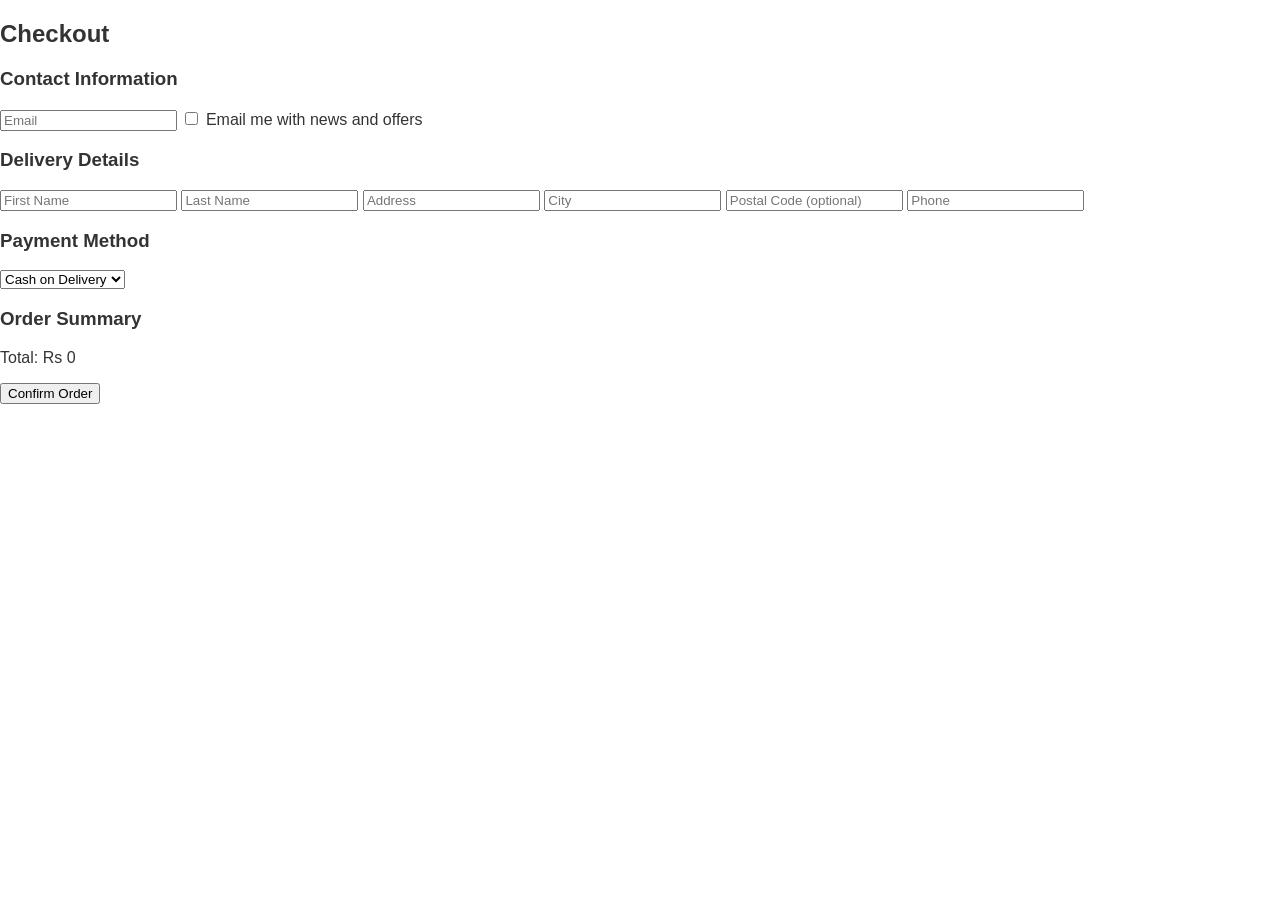
<file: checkout.html>
<!DOCTYPE html>
<html lang="en">
<head>
  <meta charset="UTF-8">
  <meta name="viewport" content="width=device-width, initial-scale=1.0">
  <title>GlowBabe Checkout</title>
  <link rel="stylesheet" href="style.css">
</head>
<body>

  <section class="checkout-container">
    <h2>Checkout</h2>

    <!-- Customer Info -->
    <div class="checkout-form">
      <h3>Contact Information</h3>
      <input type="email" id="email" placeholder="Email" required>
      <label><input type="checkbox" id="newsletter"> Email me with news and offers</label>

      <h3>Delivery Details</h3>
      <input type="text" id="fname" placeholder="First Name" required>
      <input type="text" id="lname" placeholder="Last Name" required>
      <input type="text" id="address" placeholder="Address" required>
      <input type="text" id="city" placeholder="City" required>
      <input type="text" id="postal" placeholder="Postal Code (optional)">
      <input type="text" id="phone" placeholder="Phone" required>

      <h3>Payment Method</h3>
      <select id="payment">
        <option value="COD">Cash on Delivery</option>
        <option value="Card">Credit/Debit Card</option>
      </select>
    </div>

    <!-- Order Summary -->
    <div class="order-summary">
      <h3>Order Summary</h3>
      <ul id="summary-items"></ul>
      <p id="summary-total">Total: Rs 0</p>
    </div>

    <!-- Confirm Button -->
    <button class="confirm-btn" onclick="confirmOrder()">Confirm Order</button>
  </section>

  <script src="checkout.js"></script>
</body>
</html>
</file>
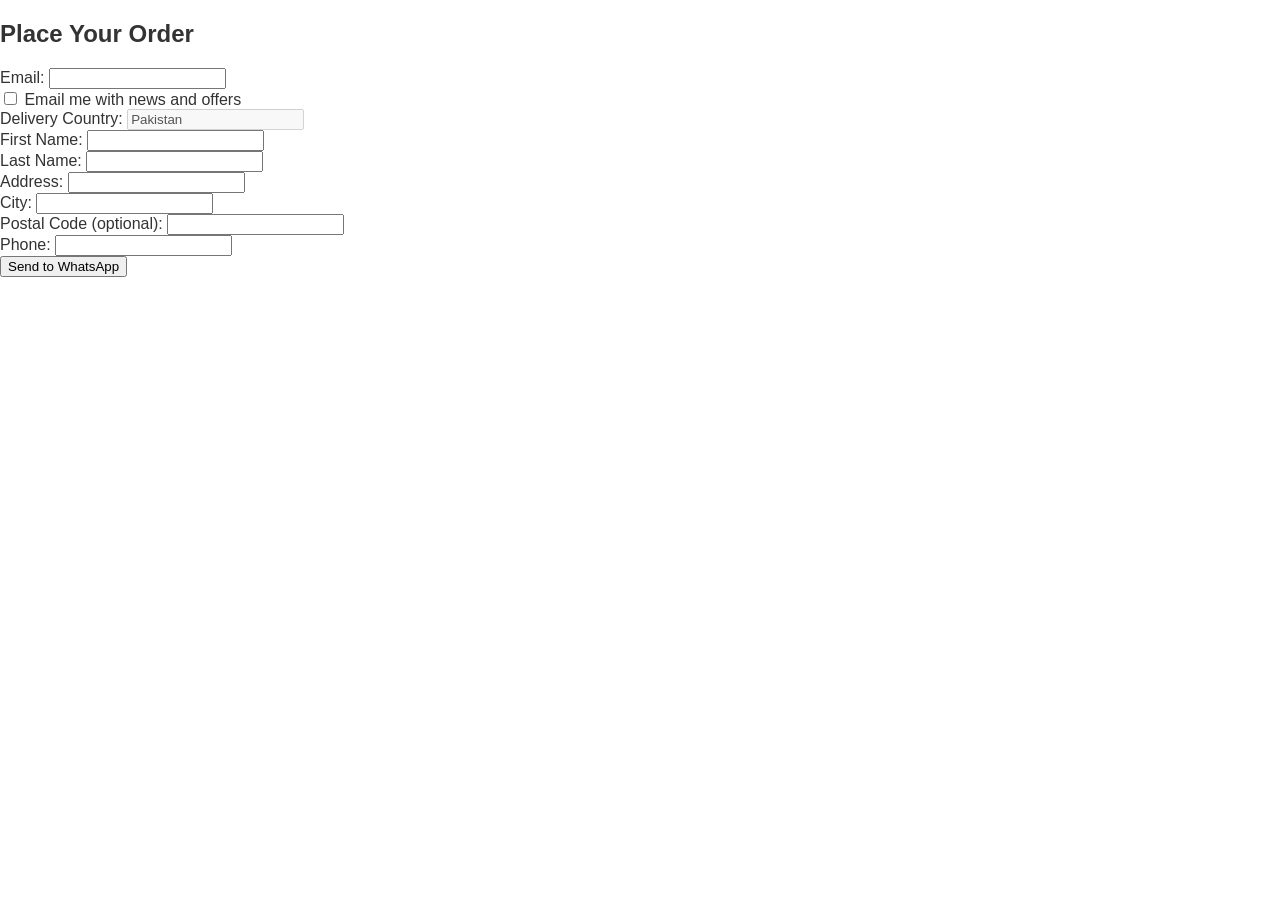
<file: order.html>
<!DOCTYPE html>
<html lang="en">
<head>
  <meta charset="UTF-8">
  <title>GlowBabe Order</title>
  <link rel="stylesheet" href="style.css">
</head>
<body>
  <section class="order-form">
    <h2>Place Your Order</h2>
    <form id="orderForm">
      <label>Email:</label>
      <input type="email" id="email" required><br>

      <label>
        <input type="checkbox" id="newsletter"> Email me with news and offers
      </label><br>

      <label>Delivery Country:</label>
      <input type="text" value="Pakistan" disabled><br>

      <label>First Name:</label>
      <input type="text" id="fname" required><br>

      <label>Last Name:</label>
      <input type="text" id="lname" required><br>

      <label>Address:</label>
      <input type="text" id="address" required><br>

      <label>City:</label>
      <input type="text" id="city" required><br>

      <label>Postal Code (optional):</label>
      <input type="text" id="postal"><br>

      <label>Phone:</label>
      <input type="text" id="phone" required><br>

      <button type="button" onclick="sendOrder()">Send to WhatsApp</button>
    </form>
  </section>

  <script>
    function sendOrder() {
      let email = document.getElementById("email").value;
      let newsletter = document.getElementById("newsletter").checked ? "Yes" : "No";
      let fname = document.getElementById("fname").value;
      let lname = document.getElementById("lname").value;
      let address = document.getElementById("address").value;
      let city = document.getElementById("city").value;
      let postal = document.getElementById("postal").value;
      let phone = document.getElementById("phone").value;

      let orderText =
        "New Order Details:%0A" +
        "Email: " + email + "%0A" +
        "Newsletter: " + newsletter + "%0A" +
        "Name: " + fname + " " + lname + "%0A" +
        "Address: " + address + ", " + city + "%0A" +
        "Postal: " + postal + "%0A" +
        "Phone: " + phone;

      let whatsappUrl = "https://wa.me/923146604294?text=" + orderText;
      window.open(whatsappUrl, "_blank");
    }
  </script>
</body>
</html>
</file>
<file: style.css>
/* Global */
body {
  font-family: Arial, sans-serif;
  margin: 0;
  padding: 0;
  color: #333;
}

/* Promo Banner */
.promo-banner {
  background: #e91e63;
  color: #fff;
  text-align: center;
  padding: 10px;
  font-weight: bold;
  font-size: 14px;
  letter-spacing: 0.5px;
}

/* Navigation Bar */
.navbar {
  display: flex;
  justify-content: space-between;
  align-items: center;
  background: #fff;
  padding: 15px 40px;
  border-bottom: 1px solid #eee;
  box-shadow: 0 2px 8px rgba(0,0,0,0.05);
}
.nav-left a {
  text-decoration: none;
  color: #333;
  margin: 0 15px;
  font-weight: 600;
  font-size: 15px;
  transition: color 0.3s;
}
.nav-left a:hover { color: #e91e63; }
.nav-right { display: flex; gap: 20px; }
.icon-btn {
  background: none;
  border: none;
  font-size: 18px;
  cursor: pointer;
  color: #333;
  transition: all 0.3s ease;
}
.icon-btn:hover { color: #e91e63; transform: scale(1.1); }
#cart-count {
  background: #e91e63;
  color: #fff;
  font-size: 12px;
  padding: 2px 6px;
  border-radius: 50%;
  margin-left: 5px;
  font-weight: bold;
}

/* Hero Banner */
/* Hero Banner */
.hero-banner {
  position: relative;
  width: 100%;
  height: 100vh;              /* desktop full height */
  overflow: hidden;
}
.banner-image {
  width: 100%;
  height: 100%;
  object-fit: cover;           /* har screen par fit */
  display: block;
  filter: brightness(0.9);
  transform: scale(1.05);
  transition: transform 6s ease-out, filter 2s ease-out;
  animation: zoomOut 8s ease-out forwards;
}

/* Overlay (Desktop Default) */
.banner-overlay {
  position: absolute;
  bottom: 140px;               /* thoda upar */
  left: 60px;
  text-align: left;
  color: #fff;
  transform: none;
}

/* Title */
.banner-title {
  font-size: 48px;
  font-weight: 700;
  background: linear-gradient(45deg, #d4af37, #f5d76e);
  -webkit-background-clip: text;
  -webkit-text-fill-color: transparent;
  margin-bottom: 20px;
}

/* Shop Now Button */
.shop-btn {
  background: linear-gradient(135deg, #d4af37, #f5d76e);
  color: #111;
  border: none;
  padding: 14px 36px;
  font-size: 17px;
  font-weight: bold;
  cursor: pointer;
  border-radius: 50px;         /* pill shape */
  transition: all 0.4s ease;
  display: inline-flex;
  align-items: center;
  gap: 10px;
  letter-spacing: 1px;
  box-shadow: 0 4px 12px rgba(212,175,55,0.5);
  animation: floatUp 3s ease-in-out infinite;
  position: relative;
  overflow: hidden;
}

/* Shimmer Glow */
.shop-btn::after {
  content: "";
  position: absolute;
  top: 0;
  left: -100%;
  width: 200%;
  height: 100%;
  background: linear-gradient(120deg, transparent, rgba(255,255,255,0.4), transparent);
  animation: shimmer 2.5s infinite;
}
.shop-btn:hover {
  transform: translateY(-4px) scale(1.08);
  background: linear-gradient(135deg, #f5d76e, #d4af37);
  box-shadow: 0 8px 20px rgba(212,175,55,0.7);
}

/* Animations */
@keyframes zoomOut {
  from { transform: scale(1.15); filter: brightness(0.8); }
  to { transform: scale(1.05); filter: brightness(0.95); }
}
@keyframes floatUp {
  0%, 100% { transform: translateY(0); }
  50% { transform: translateY(-6px); }
}
@keyframes shimmer {
  0% { left: -100%; }
  100% { left: 100%; }
}

/* ✅ Mobile Responsive */
@media (max-width: 992px) {
  .hero-banner { height: 80vh; }
  .banner-title { font-size: 32px; }
  .shop-btn { padding: 12px 28px; font-size: 15px; }
  .banner-overlay { 
    bottom: 100px; 
    left: 50%; 
    transform: translateX(-50%); 
    text-align: center; 
  }
}

@media (max-width: 768px) {
  .hero-banner { height: 70vh; } /* mobile par perfect fit */
  .banner-title { font-size: 26px; }
  .shop-btn { padding: 10px 24px; font-size: 14px; }
  .banner-overlay { 
    bottom: 60px; 
    left: 50%; 
    transform: translateX(-50%); 
    text-align: center; 
  }
}



/* Product Grid */
.product-grid {
  display: flex;
  gap: 20px;
  justify-content: center;
  padding: 40px 20px;
  flex-wrap: wrap;
}
.product {
  border: 1px solid #ddd;
  padding: 15px;
  text-align: center;
  width: 250px;
  background: #fff;
  border-radius: 8px;
  transition: transform 0.3s;
}
.product:hover {
  transform: translateY(-5px);
}
.product img {
  width: 100%;
  height: 250px;
  object-fit: cover;
  border-radius: 6px;
}
.product h3 {
  margin: 10px 0;
  font-size: 18px;
  color: #c2185b;
}
.product p {
  font-size: 16px;
  margin-bottom: 10px;
}
.product button {
  background: #e91e63;
  color: #fff;
  border: none;
  padding: 10px 20px;
  cursor: pointer;
  border-radius: 4px;
}

/* Cart Panel */
#cart-panel {
  position: fixed;
  top: 0;
  right: 0;
  width: 360px;
  height: 100%;
  background: #fff;
  box-shadow: -4px 0 20px rgba(0,0,0,0.25);
  padding: 20px;
  transition: transform 0.4s ease-in-out;
  transform: translateX(100%);
  z-index: 1000;
}
#cart-panel.active {
  transform: translateX(0);
}
.cart-header {
  display: flex;
  justify-content: space-between;
  align-items: center;
}
.close-btn {
  cursor: pointer;
  font-size: 22px;
  color: #e91e63;
}
.checkout-btn {
  background: #e91e63;
  color: #fff;
  padding: 12px;
  border: none;
  width: 100%;
  margin-top: 10px;
  border-radius: 4px;
}

/* Footer */
.footer {
  background: linear-gradient(135deg, #0d0d0d, #1a1a1a);
  color: #eee;
  padding: 60px 40px 20px;
  font-family: 'Helvetica Neue', Arial, sans-serif;
}

.footer-container {
  display: grid;
  grid-template-columns: repeat(auto-fit, minmax(220px, 1fr));
  gap: 40px;
  margin-bottom: 30px;
}

.footer-section h3 {
  color: #d4af37; /* golden headings */
  margin-bottom: 15px;
  font-size: 18px;
  font-weight: 700;
}

.footer-section p, .footer-section ul li a {
  font-size: 14px;
  color: #ccc;
  text-decoration: none;
  transition: color 0.3s;
}

.footer-section ul {
  list-style: none;
  padding: 0;
}

.footer-section ul li {
  margin: 8px 0;
}

.footer-section ul li a:hover {
  color: #d4af37;
}

/* Icons */
.footer-icons {
  display: flex;
  gap: 15px;
  flex-wrap: wrap;
}

.footer-icons img {
  width: 40px;
  height: 40px;
  cursor: pointer;
  transition: transform 0.3s, filter 0.3s;
}

/* Hover Animation for Social Icons */
.footer-icons a img:hover {
  transform: scale(1.2) rotate(5deg);
  filter: drop-shadow(0 4px 8px rgba(212,175,55,0.6)); /* golden glow */
}

/* Disable hover for payment methods */
.no-hover img {
  cursor: default;
  transition: none;
}
.no-hover img:hover {
  transform: none;
  filter: none;
}

/* Newsletter */
.newsletter-form {
  display: flex;
  gap: 10px;
  margin-top: 10px;
  position: relative;
}
.newsletter-form input {
  flex: 1;
  padding: 12px;
  border: none;
  border-radius: 4px;
  outline: none;
  transition: box-shadow 0.3s;
}
.newsletter-form input:focus {
  box-shadow: 0 0 10px rgba(212,175,55,0.8);
}
.newsletter-form button {
  background: #d4af37;
  border: none;
  padding: 12px 18px;
  border-radius: 4px;
  cursor: pointer;
  color: #111;
  font-size: 16px;
  transition: all 0.3s ease;
}
.newsletter-form button:hover {
  background: #f5d76e;
  transform: scale(1.1) rotate(8deg);
}

/* Bottom */
.footer-bottom {
  text-align: center;
  border-top: 1px solid #333;
  padding-top: 15px;
  font-size: 13px;
  color: #777;
}

/* Responsive */
@media (max-width: 768px) {
  .footer-container {
    grid-template-columns: 1fr;
    text-align: center;
  }
  .newsletter-form {
    flex-direction: column;
  }
  .newsletter-form input, .newsletter-form button {
    width: 100%;
  }
}
</file>
